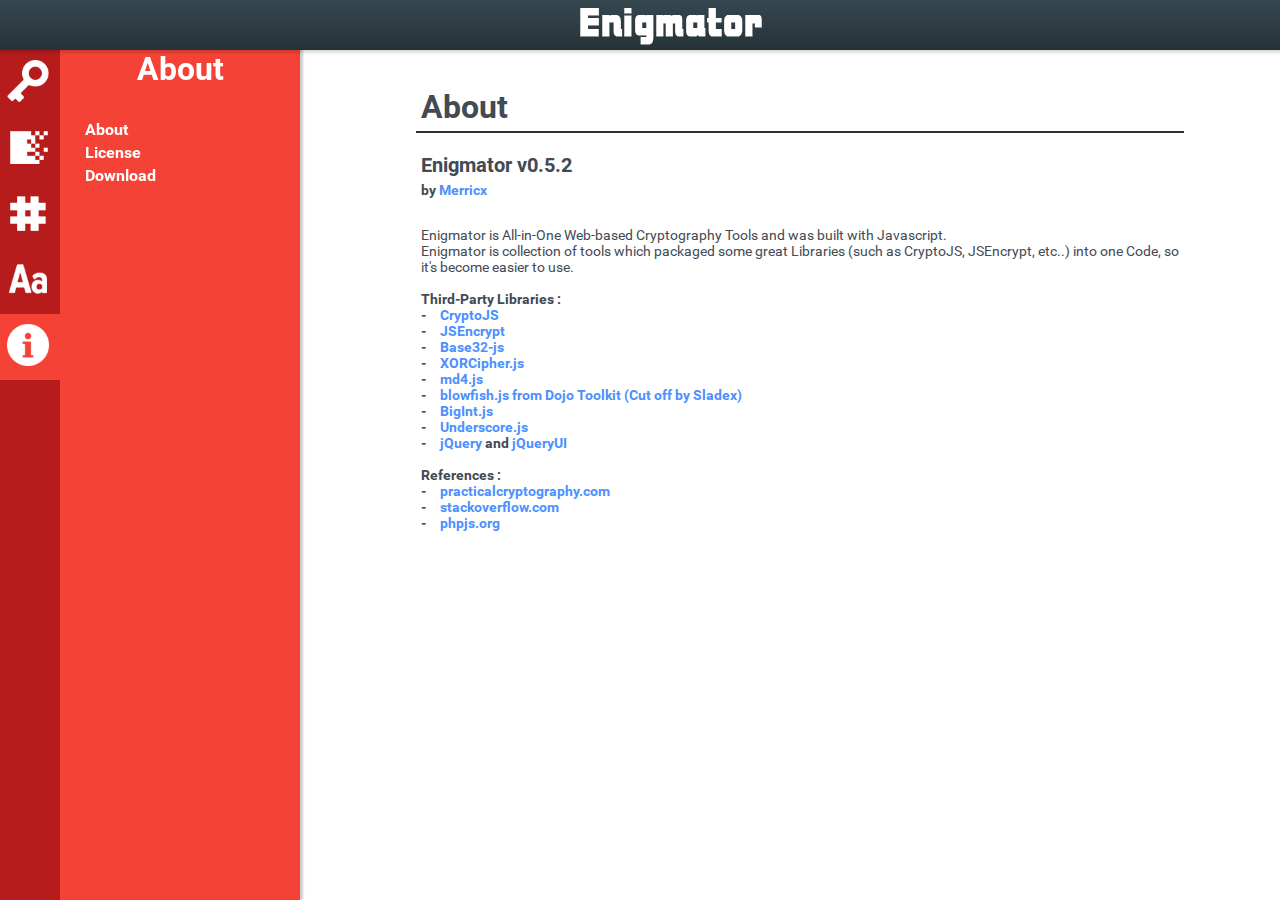
<file: enigmator/about/index.html>
<!DOCTYPE html PUBLIC "-//W3C//DTD XHTML 1.0 Transitional//EN" "http://www.w3.org/TR/xhtml1/DTD/xhtml1-transitional.dtd">
<html xmlns="http://www.w3.org/1999/xhtml">
<head>
<meta http-equiv="Content-Type" content="text/html; charset=utf-8" />
<meta name="viewport" content="width=device-width, initial-scale=1.0" />
<link rel="stylesheet" type="text/css" href="../css/font.css">
<link rel="stylesheet" type="text/css" href="../css/style.css">
<link rel="icon" href="../img/icon.png">
<title>About - Enigmator</title>
</head>

<script type="text/javascript" src="../js/jquery.min.js"></script>
<script type="text/javascript" src="../js/main.js"></script>
<script type="text/javascript" src="../js/enigmator.js"></script>
<script type="text/javascript">

	$(document).ready(function(){

		$("#version").text("Enigmator v"+Enigmator.version);
	})
	
</script>

<body>
	<div class="header">
		<center><a href="../index.html"><img src="../img/title.png"></a></center>
	</div>

	<div class="menubar noselect">
	<div class="menu">
		<ul>
			<li id="btn-cipher"><img src="../img/key.png"></li>
			<li id="btn-encoding"><img src="../img/encoder.png"></li>
			<li id="btn-hash"><img src="../img/hash.png"></li>
			<li id="btn-cryptanalysis"><img src="../img/text.png"></li>
			<li id="btn-about" class="selected"><img src="../img/information.png"></li>
		</ul>
	</div>

	<div class="sub-menu">
		<h2 id="sub-menu-title">About</h2>
		<ul id="menu-encoding" class="hide">
			<a href="../encoding/base64.html"><li>Base64</li></a>
			<a href="../encoding/base32.html"><li>Base32</li></a>
			<a href="../encoding/base16.html"><li>Base16</li></a>
			<div class="space"></div>
			<a href="../encoding/uuencoding.html"><li>UUencoding</li></a>
			<a href="../encoding/ascii85.html"><li>Ascii85</li></a>
		</ul>

		<ul id="menu-cipher" class="hide">
			<a href="../cipher/rsa.html"><li>RSA</li></a>
			
			

			<div class="space"></div>
			<a href="../cipher/aes.html"><li>AES</li></a>
			<a href="../cipher/des.html"><li>DES</li></a>
			<a href="../cipher/tripledes.html"><li>TripleDES</li></a>
			<a href="../cipher/blowfish.html"><li>Blowfish</li></a>
			<a href="../cipher/xor.html"><li>XOR</li></a>

			<div class="hide">
			<a href="../cipher/rc4.html"><li>RC4</li></a>
			<a href="../cipher/rabbit.html"><li>Rabbit</li></a>
			</div>
			<a class="more" href="javascript:void();"><li>More <span>&#x25BC;</span></li></a>

			<div class="space"></div>
			<a href="../cipher/caesar_shift.html"><li>Caesar Shift</li></a>
			<a href="../cipher/vigenere.html"><li>Vigenere</li></a>
			<a href="../cipher/rot13.html"><li>ROT-13</li></a>

			<div class="hide">
			<a href="../cipher/affine.html"><li>Affine</li></a>
			<a href="../cipher/atbash.html"><li>Atbash</li></a>
			<a href="../cipher/autokey.html"><li>Autokey</li></a>
			<a href="../cipher/beaufort.html"><li>Beaufort</li></a>
			<a href="../cipher/bacon.html"><li>Bacon</li></a>
			<a href="../cipher/bifid.html"><li>Bifid</li></a>
			<a href="../cipher/trifid.html"><li>Trifid</li></a>
			<a href="../cipher/grille.html"><li>Grille</li></a>
			<a href="../cipher/playfair.html"><li>Playfair</li></a>
			<a href="../cipher/railfence.html"><li>Railfence</li></a>
			<a href="../cipher/adfgvx.html"><li>ADFGVX</li></a>
			<a href="../cipher/morse_code.html"><li>Morse Code</li></a>
			<a href="../cipher/pigpen.html"><li>Pigpen</li></a>
			<a href="../cipher/dancing_men.html"><li>Dancing Men</li></a>
			<a href="../cipher/gold_bug.html"><li>Gold Bug</li></a>
			</div>
			<a class="more" href="javascript:void();"><li>More <span>&#x25BC;</span></li></a>

			<div class="space"></div>
		</ul>

		<ul id="menu-hash" class="hide">
			<a href="../hash/md4.html"><li>MD4</li></a>
			<a href="../hash/md5.html"><li>MD5</li></a>
			<div class="space"></div>
			<a href="../hash/sha-1.html"><li>SHA-1</li></a>
			<a href="../hash/sha-256.html"><li>SHA-256</li></a>
			<a href="../hash/sha-512.html"><li>SHA-512</li></a>
			<a href="../hash/sha-3.html"><li>SHA-3</li></a>
			<div class="space"></div>
			<a href="../hash/ripemd-160.html"><li>RIPEMD-160</li></a>
			<div class="space"></div>
		</ul>

		<ul id="menu-cryptanalysis" class="hide">
			<a href="../cryptanalysis/crypto_identifier.html"><li>Crypto Identifier</li></a>
			<a href="../cryptanalysis/massive_decrypter.html"><li>Massive Decrypter</li></a>
			<div class="space"></div>
			<a href="../cryptanalysis/frequency_analysis.html"><li>Frequency Analysis</li></a>
			<a href="../cryptanalysis/cryptogram_solver.html"><li>Cryptogram Solver</li></a>
			<div class="space"></div>
			<a href="../cryptanalysis/string_converter.html"><li>String Converter</li></a>
			<a href="../cryptanalysis/string_manipulation.html"><li>String Manipulation</li></a>
			<div class="space"></div>
		</ul>

		<ul id="menu-about">
			<a href="../about/index.html" class="selected"><li>About</li></a>
			<a href="../about/license.html"><li>License</li></a>
			<a href="../about/download.html"><li>Download</li></a>
		</ul>

	</div>
	</div>

	<div class="content">
	<center><div class="main">
		<div class="title">
			<h2>About</h2>
		</div>

		<div class="clear"></div>
		<div>
			<h4 id="version"></h4>
			<p><b>by <a href="http://github.com/merricx">Merricx</a></b></p>
			<br>
			<p>Enigmator is All-in-One Web-based Cryptography Tools and was built with Javascript. <br>Enigmator is collection of tools which packaged some great Libraries (such as CryptoJS, JSEncrypt, etc..) into one Code, so it's become easier to use.
			<br><br>
			<b>Third-Party Libraries :<br>
			-&emsp;<a href="https://code.google.com/p/crypto-js/">CryptoJS</a><br>
			-&emsp;<a href="https://github.com/travist/jsencrypt">JSEncrypt</a><br>
			-&emsp;<a href="https://github.com/agnoster/base32-js">Base32-js</a><br>
			-&emsp;<a href="https://gist.github.com/sukima/5613286">XORCipher.js</a><br>
			-&emsp;<a href="http://pajhome.org.uk/crypt/">md4.js</a><br>
			-&emsp;<a href="https://dojotoolkit.org/">blowfish.js from Dojo Toolkit (Cut off by Sladex)</a><br>
			-&emsp;<a href="http://www.leemon.com/crypto/BigInt.js">BigInt.js</a><br>
			-&emsp;<a href="http://underscorejs.org/">Underscore.js</a><br>
			-&emsp;<a href="https://jquery.com/">jQuery</a> and <a href="https://jqueryui.com/">jQueryUI</a><br>
			</b>
			<br>
			<b>References :<br>
			-&emsp;<a href="http://practicalcryptography.com/">practicalcryptography.com</a><br>
			-&emsp;<a href="http://stackoverflow.com/">stackoverflow.com</a><br>
			-&emsp;<a href="http://phpjs.org/">phpjs.org</a><br>
			</b>
			</p>
			<div class="space"></div>
		</div>
	</div></center>
	</div>
</body>
</html>
</file>
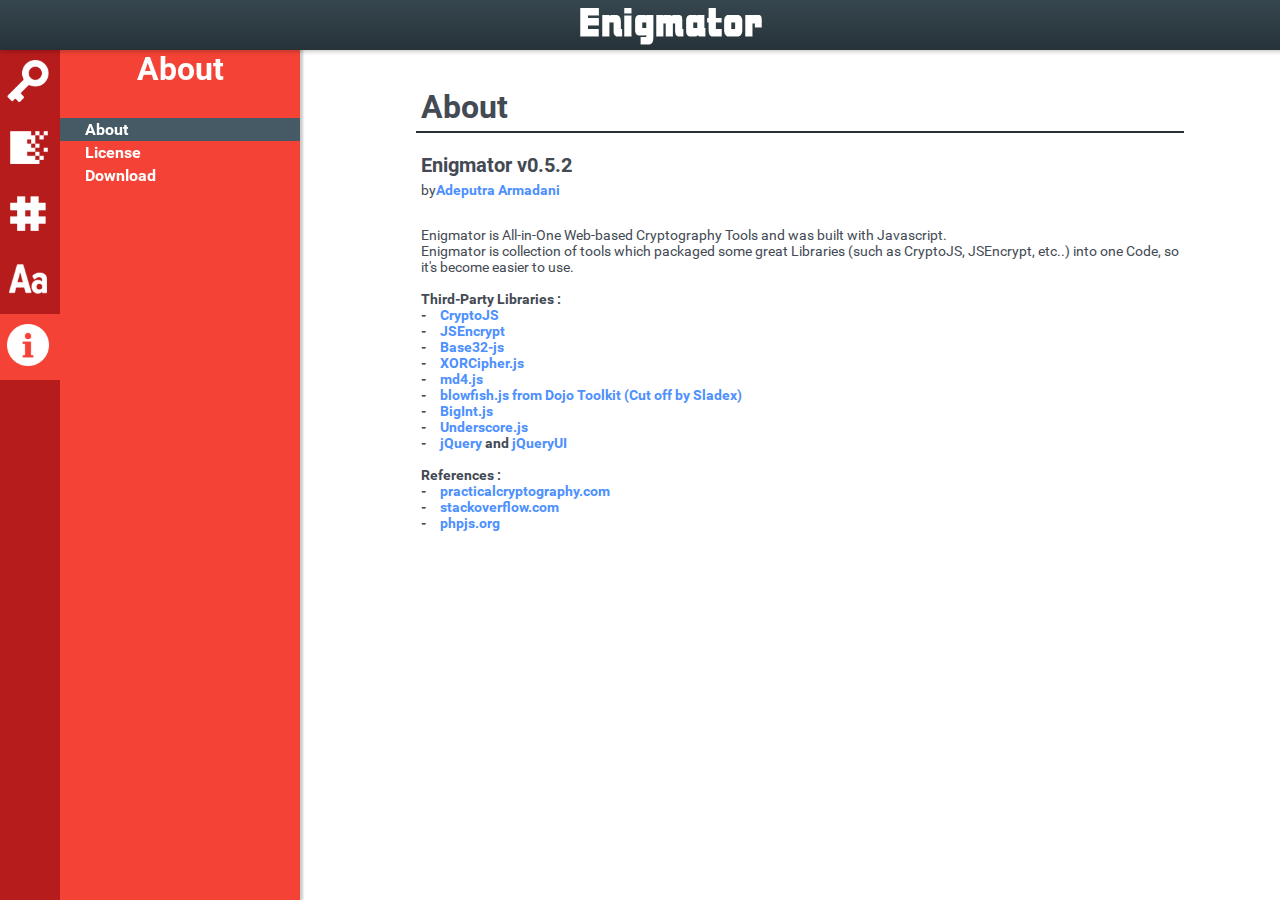
<file: enigmator/about/about.html>
<!DOCTYPE html PUBLIC "-//W3C//DTD XHTML 1.0 Transitional//EN" "http://www.w3.org/TR/xhtml1/DTD/xhtml1-transitional.dtd">
<html xmlns="http://www.w3.org/1999/xhtml">
<head>
<meta http-equiv="Content-Type" content="text/html; charset=utf-8" />
<meta name="viewport" content="width=device-width, initial-scale=1.0" />
<link rel="stylesheet" type="text/css" href="../css/font.css">
<link rel="stylesheet" type="text/css" href="../css/style.css">
<link rel="icon" href="../img/icon.png">
<title>About - Enigmator</title>
</head>

<script type="text/javascript" src="../js/jquery.min.js"></script>
<script type="text/javascript" src="../js/main.js"></script>
<script type="text/javascript" src="../js/enigmator.js"></script>
<script type="text/javascript">

	$(document).ready(function(){

		$("#version").text("Enigmator v"+Enigmator.version);
	})
	
</script>

<body>
	<div class="header">
		<center><a href="../index.html"><img src="../img/title.png"></a></center>
	</div>

	<div class="menubar noselect">
	<div class="menu">
		<ul>
			<li id="btn-cipher"><img src="../img/key.png"></li>
			<li id="btn-encoding"><img src="../img/encoder.png"></li>
			<li id="btn-hash"><img src="../img/hash.png"></li>
			<li id="btn-cryptanalysis"><img src="../img/text.png"></li>
			<li id="btn-about" class="selected"><img src="../img/information.png"></li>
		</ul>
	</div>

	<div class="sub-menu">
		<h2 id="sub-menu-title">About</h2>
		<ul id="menu-encoding" class="hide">
			
		</ul>

		<ul id="menu-cipher" class="hide">
			
		</ul>

		<ul id="menu-hash" class="hide">
			
		</ul>

		<ul id="menu-cryptanalysis" class="hide">
			
		</ul>

		<ul id="menu-about">
		</ul>

	</div>
	</div>

	<div class="content">
	<center><div class="main">
		<div class="title">
			<h2>About</h2>
		</div>

		<div class="clear"></div>
		<div>
			<h4>Enigmator v0.5.2</h4>
			<p>by<b><a href="https://github.com/armadani">Adeputra Armadani</a></b></p>
			<br>
			<p>Enigmator is All-in-One Web-based Cryptography Tools and was built with Javascript. <br>Enigmator is collection of tools which packaged some great Libraries (such as CryptoJS, JSEncrypt, etc..) into one Code, so it's become easier to use.
			<br><br>
			<b>Third-Party Libraries :<br>
			-&emsp;<a href="https://code.google.com/p/crypto-js/">CryptoJS</a><br>
			-&emsp;<a href="https://github.com/travist/jsencrypt">JSEncrypt</a><br>
			-&emsp;<a href="https://github.com/agnoster/base32-js">Base32-js</a><br>
			-&emsp;<a href="https://gist.github.com/sukima/5613286">XORCipher.js</a><br>
			-&emsp;<a href="http://pajhome.org.uk/crypt/">md4.js</a><br>
			-&emsp;<a href="https://dojotoolkit.org/">blowfish.js from Dojo Toolkit (Cut off by Sladex)</a><br>
			-&emsp;<a href="http://www.leemon.com/crypto/BigInt.js">BigInt.js</a><br>
			-&emsp;<a href="http://underscorejs.org/">Underscore.js</a><br>
			-&emsp;<a href="https://jquery.com/">jQuery</a> and <a href="https://jqueryui.com/">jQueryUI</a><br>
			</b>
			<br>
			<b>References :<br>
			-&emsp;<a href="http://practicalcryptography.com/">practicalcryptography.com</a><br>
			-&emsp;<a href="http://stackoverflow.com/">stackoverflow.com</a><br>
			-&emsp;<a href="http://phpjs.org/">phpjs.org</a><br>
			</b>
			</p>
			<div class="space"></div>
		</div>
	</div></center>
	</div>
</body>
</html>
</file>
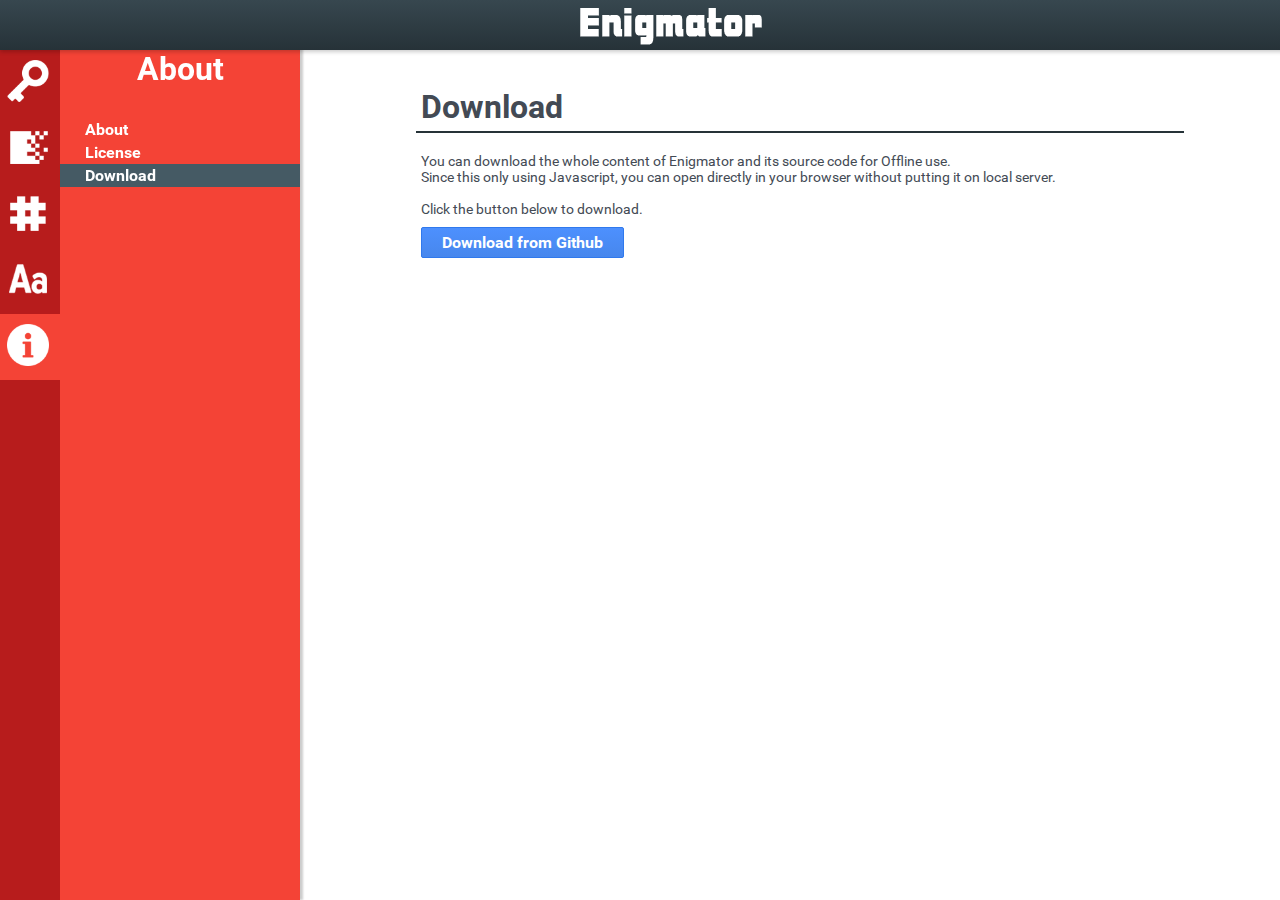
<file: enigmator/about/download.html>
<!DOCTYPE html PUBLIC "-//W3C//DTD XHTML 1.0 Transitional//EN" "http://www.w3.org/TR/xhtml1/DTD/xhtml1-transitional.dtd">
<html xmlns="http://www.w3.org/1999/xhtml">
<head>
<meta http-equiv="Content-Type" content="text/html; charset=utf-8" />
<meta name="viewport" content="width=device-width, initial-scale=1.0" />
<link rel="stylesheet" type="text/css" href="../css/font.css">
<link rel="stylesheet" type="text/css" href="../css/style.css">
<link rel="icon" href="../img/icon.png">
<title>Download - Enigmator</title>
</head>

<script type="text/javascript" src="../js/jquery.min.js"></script>
<script type="text/javascript" src="../js/main.js"></script>

<body>
	<div class="header">
		<center><a href="../index.html"><img src="../img/title.png"></a></center>
	</div>

	<div class="menubar noselect">
	<div class="menu">
		<ul>
			<li id="btn-cipher"><img src="../img/key.png"></li>
			<li id="btn-encoding"><img src="../img/encoder.png"></li>
			<li id="btn-hash"><img src="../img/hash.png"></li>
			<li id="btn-cryptanalysis"><img src="../img/text.png"></li>
			<li id="btn-about" class="selected"><img src="../img/information.png"></li>
		</ul>
	</div>

	<div class="sub-menu">
		<h2 id="sub-menu-title">About</h2>
		<ul id="menu-encoding" class="hide">
			
		</ul>

		<ul id="menu-cipher" class="hide">
			
		</ul>

		<ul id="menu-hash" class="hide">
			
		</ul>

		<ul id="menu-cryptanalysis" class="hide">
			
		</ul>

		<ul id="menu-about">
		</ul>

	</div>
	</div>

	<div class="content">
	<center><div class="main">
		<div class="title">
			<h2>Download</h2>
		</div>

		<div class="clear"></div>
		<div>
			<p>You can download the whole content of Enigmator and its source code for Offline use.<br>Since this only using Javascript, you can open directly in your browser without putting it on local server.<br><br>
			Click the button below to download.</p>
			<a href="https://github.com/merricx/enigmator/"><button class="blue large">Download from Github</button></a>
		</div>
	</div></center>
	</div>
</body>
</html>
</file>
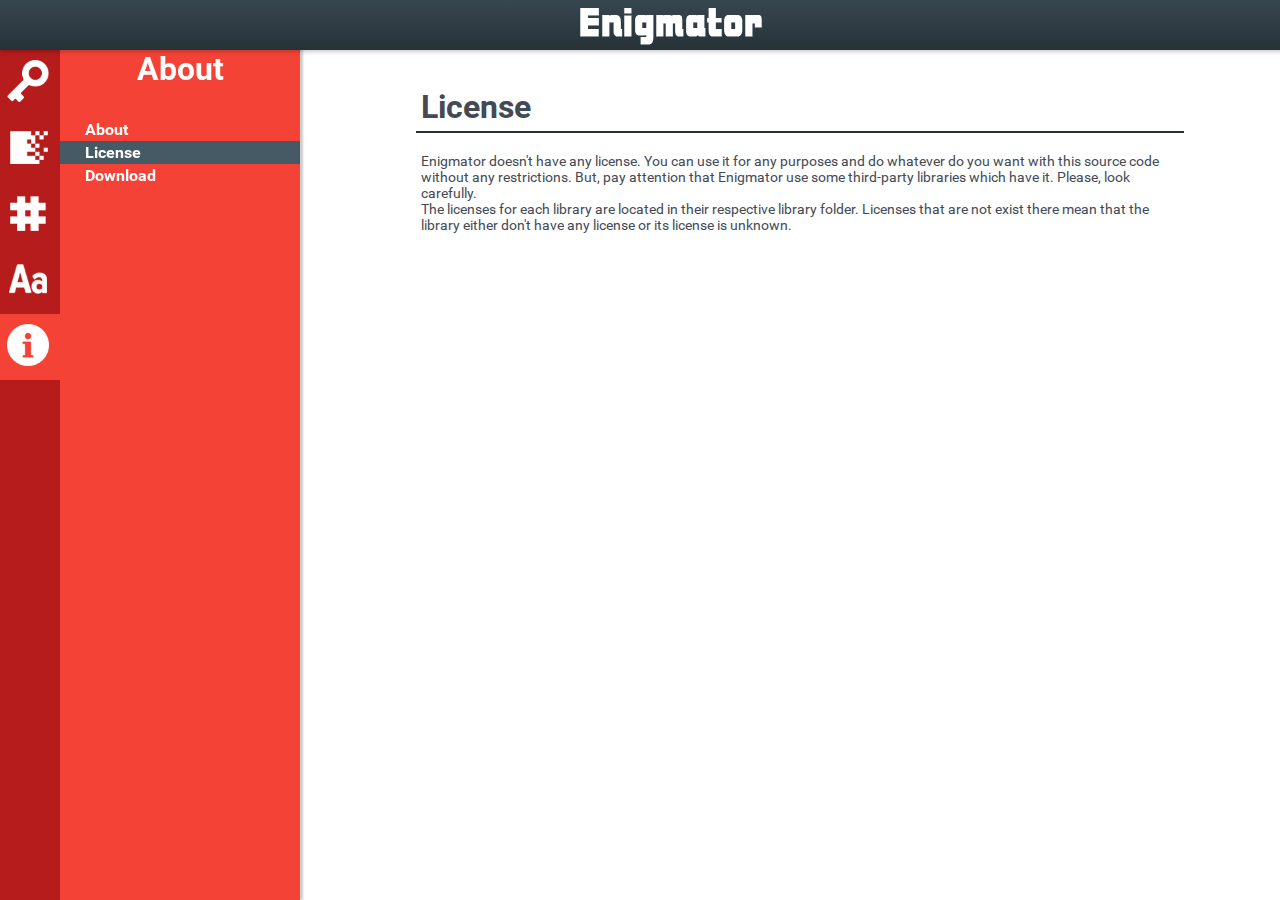
<file: enigmator/about/license.html>
<!DOCTYPE html PUBLIC "-//W3C//DTD XHTML 1.0 Transitional//EN" "http://www.w3.org/TR/xhtml1/DTD/xhtml1-transitional.dtd">
<html xmlns="http://www.w3.org/1999/xhtml">
<head>
<meta http-equiv="Content-Type" content="text/html; charset=utf-8" />
<meta name="viewport" content="width=device-width, initial-scale=1.0" />
<link rel="stylesheet" type="text/css" href="../css/font.css">
<link rel="stylesheet" type="text/css" href="../css/style.css">
<link rel="icon" href="../img/icon.png">
<title>License - Enigmator</title>
</head>

<script type="text/javascript" src="../js/jquery.min.js"></script>
<script type="text/javascript" src="../js/main.js"></script>

<body>
	<div class="header">
		<center><a href="../index.html"><img src="../img/title.png"></a></center>
	</div>

	<div class="menubar noselect">
	<div class="menu">
		<ul>
			<li id="btn-cipher"><img src="../img/key.png"></li>
			<li id="btn-encoding"><img src="../img/encoder.png"></li>
			<li id="btn-hash"><img src="../img/hash.png"></li>
			<li id="btn-cryptanalysis"><img src="../img/text.png"></li>
			<li id="btn-about" class="selected"><img src="../img/information.png"></li>
		</ul>
	</div>

	<div class="sub-menu">
		<h2 id="sub-menu-title">About</h2>
		<ul id="menu-encoding" class="hide">
			
		</ul>

		<ul id="menu-cipher" class="hide">
			
		</ul>

		<ul id="menu-hash" class="hide">
			
		</ul>

		<ul id="menu-cryptanalysis" class="hide">
			
		</ul>

		<ul id="menu-about">
		</ul>

	</div>
	</div>

	<div class="content">
	<center><div class="main">
		<div class="title">
			<h2>License</h2>
		</div>

		<div class="clear"></div>
		<div>
			<p>Enigmator doesn't have any license. You can use it for any purposes and do whatever do you want with this source code without any restrictions.
			But, pay attention that Enigmator use some third-party libraries which have it. Please, look carefully.<br>
			The licenses for each library are located in their respective library folder. Licenses that are not exist there mean that the library either don't have any license or its license is unknown.
			<br><br>
		</div>
		<div class="space"></div>
	</div></center>
	</div>
</body>
</html>
</file>
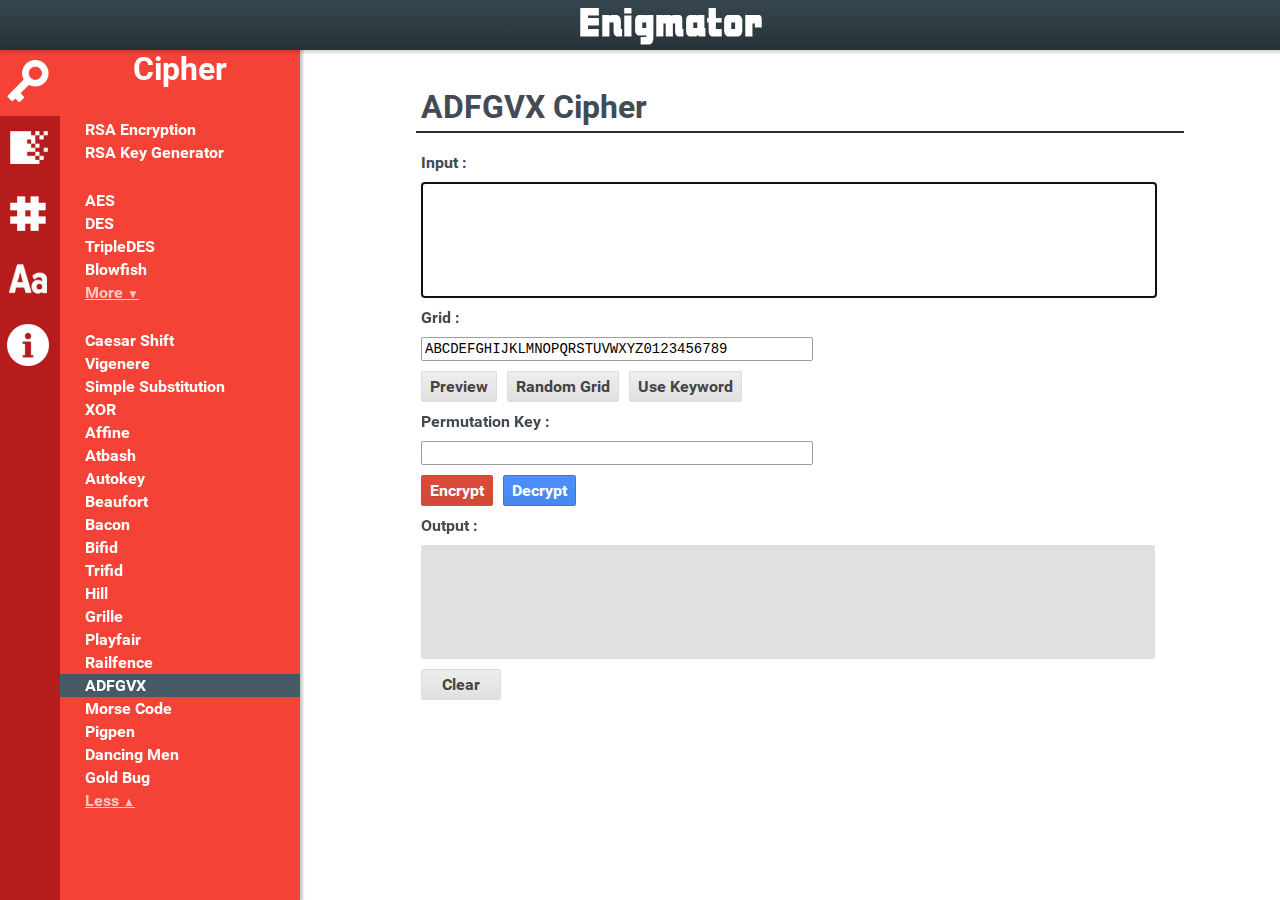
<file: enigmator/cipher/adfgvx.html>
<!DOCTYPE html PUBLIC "-//W3C//DTD XHTML 1.0 Transitional//EN" "http://www.w3.org/TR/xhtml1/DTD/xhtml1-transitional.dtd">
<html xmlns="http://www.w3.org/1999/xhtml">
<head>
<meta http-equiv="Content-Type" content="text/html; charset=utf-8" />
<meta name="viewport" content="width=device-width, initial-scale=1.0" />
<link rel="stylesheet" type="text/css" href="../css/font.css">
<link rel="stylesheet" type="text/css" href="../css/style.css">
<link rel="stylesheet" type="text/css" href="../css/jquery-ui.css">
<link rel="icon" href="../img/icon.png">
<title>ADFGVX - Enigmator</title>
</head>

<script type="text/javascript" src="../js/jquery.min.js"></script>
<script type="text/javascript" src="../js/enigmator.js"></script>
<script type="text/javascript" src="../js/main.js"></script>
<script type="text/javascript">
	method = Enigmator.adfgvx;

	execute = function(methodType){
		var input = $("#input").val();
		var grid = $("#grid").val();
		var key = $("#key").val();

		var str = methodType(input, key, grid);
		$("#output").val(str);
	}

	function loadGrid(gridChar){
		clearGrid();
		var index = 0;
		for(var i=1; i <= 6;i++){
			var tr = $("#tr-row-"+i);
			for(var j=0; j < 6;j++){
				tr.append("<td>"+gridChar.charAt(index).toUpperCase()+"</td>");
				index++;
			}
		}
	}

	function generateGrid(key){
		key = key.toUpperCase().replace(/[^A-Z0-9]/g, "");
		var alphabet =  key+"ABCDEFGHIJKLMNOPQRSTUVWXYZ0123456789";

		var grid = [];
		var character;
		var index = 0;
		for(var i=0; i < alphabet.length; i++){
			character = alphabet.charAt(i);
			if(grid.indexOf(character) == -1){
				grid[index] = character;
				index++;
			}
		}
		grid = grid.join("");
			
		loadGrid(grid);
		$("#grid").val(grid);
	}

	function clearGrid(){
		var adfgvx = "ADFGVX";
		for(var i=1; i <= 6;i++){
			var tr = $("#tr-row-"+i);
			tr.html("<td class='h'>"+adfgvx.charAt(i-1)+"</td>");
		}
	}

	$(document).ready(function(){
		loadGrid($("#grid").val());
		$("#grid").prop("disabled", false);
		$("#btn-enc").prop("disabled", false);

		$("#grid").bind("change keyup keydown", function(){
			loadGrid($(this).val());
		});

		$("#btn-preview").click(function(){
			if(!$(this).hasClass("active")){
				$(".grid").show();
				$(this).addClass("active");
			}
			else
			{
				$(".grid").hide();
				$(this).removeClass("active");
			}
		})

		$("#btn-use-keyword").click(function(){
			if(!$(this).hasClass("active")){
				$("#div-keyword").show();
				$("#grid").prop("disabled", true);
				$(this).addClass("active");
				$("#keyword").focus();
			}
			else
			{
				$("#div-keyword").hide();
				$("#grid").prop("disabled", false);
				$(this).removeClass("active");
			}
		})

		$("#keyword").bind("change keyup keydown", function(){
			generateGrid($(this).val());
		})

		$("#btn-clear").click(function(){
			loadGrid("ABCDEFGHIJKLMNOPQRSTUVWXYZ0123456789");
			$("#grid").val("ABCDEFGHIJKLMNOPQRSTUVWXYZ0123456789");
		})

		$("#btn-generate").click(function(){
			var str = method.generateKey();
			$("#grid").val(str);
			$("#keyword").val(str);
			loadGrid(str);
		})
	})
</script>

<body>
	<div class="header">
		<center><a href="../index.html"><img src="../img/title.png"></a></center>
	</div>

	<div class="menubar noselect">
	<div class="menu">
		<ul>
			<li id="btn-cipher" class="selected"><img src="../img/key.png"></li>
			<li id="btn-encoding"><img src="../img/encoder.png"></li>
			<li id="btn-hash"><img src="../img/hash.png"></li>
			<li id="btn-cryptanalysis"><img src="../img/text.png"></li>
			<li id="btn-about"><img src="../img/information.png"></li>
		</ul>
	</div>

	<div class="sub-menu">
		<h2 id="sub-menu-title">Cipher</h2>
		<ul id="menu-encoding" class="hide">
			
		</ul>

		<ul id="menu-cipher">
		</ul>

		<ul id="menu-hash" class="hide">
			
		</ul>

		<ul id="menu-cryptanalysis" class="hide">
			
		</ul>

		<ul id="menu-about" class="hide">
			
		</ul>

	</div>
	</div>

	<div class="content">
	<center><div class="main">
		<div class="title">
			<h2>ADFGVX Cipher</h2>
		</div>

		<div class="clear"></div>

		<h5>Input :</h5>
		<textarea id="input" autofocus spellcheck="false"></textarea>
		<div class="clear"></div>
		<div id="div-grid">
			<div id="div-keyword" class="hide">
				<h5>Keyword :</h5>
				<input type="text" id="keyword" maxlength="36">
				<div class="clear"></div>
			</div>

			<h5>Grid :</h5>
			<input type="text" id="grid" value="ABCDEFGHIJKLMNOPQRSTUVWXYZ0123456789" maxlength="36">
			<div class="clear"></div>
			<button id="btn-preview" class="left grey">Preview</button>
			<button id="btn-generate" class="left grey">Random Grid</button>
			<button id="btn-use-keyword" class="left grey">Use Keyword</button>
			<div class="clear"></div>
			<table class="grid hide">
				<tr>
					<td class="h"></td>
					<td class="h">A</td>
					<td class="h">D</td>
					<td class="h">F</td>
					<td class="h">G</td>
					<td class="h">V</td>
					<td class="h">X</td>
				</tr>
				<tr id="tr-row-1"><td class="h">A</td></tr>
				<tr id="tr-row-2"><td class="h">D</td></tr>
				<tr id="tr-row-3"><td class="h">F</td></tr>
				<tr id="tr-row-4"><td class="h">G</td></tr>
				<tr id="tr-row-5"><td class="h">V</td></tr>
				<tr id="tr-row-6"><td class="h">X</td></tr>
			</table>
		</div>
		<div id="div-key">
			<h5>Permutation Key :</h5>
			<input type="text" id="key">
			<div class="clear"></div>
			<!--<h6 id="permutation" class="hide">Permutation will be : <b></b></h6>-->
			<div class="clear"></div>
		</div>

		<button id="btn-enc" class="red left">Encrypt</button>
		<button id="btn-dec" class="blue left">Decrypt</button>
		<div class="clear"></div>

		<h5>Output :</h5>
		<textarea id="output" readonly></textarea>
		<button id="btn-clear" class="grey left large">Clear</button>
		<div class="clear"></div>
		<div id="div-brute-force">
			
		</div>
	</div></center>
	</div>
</body>
</html>
</file>
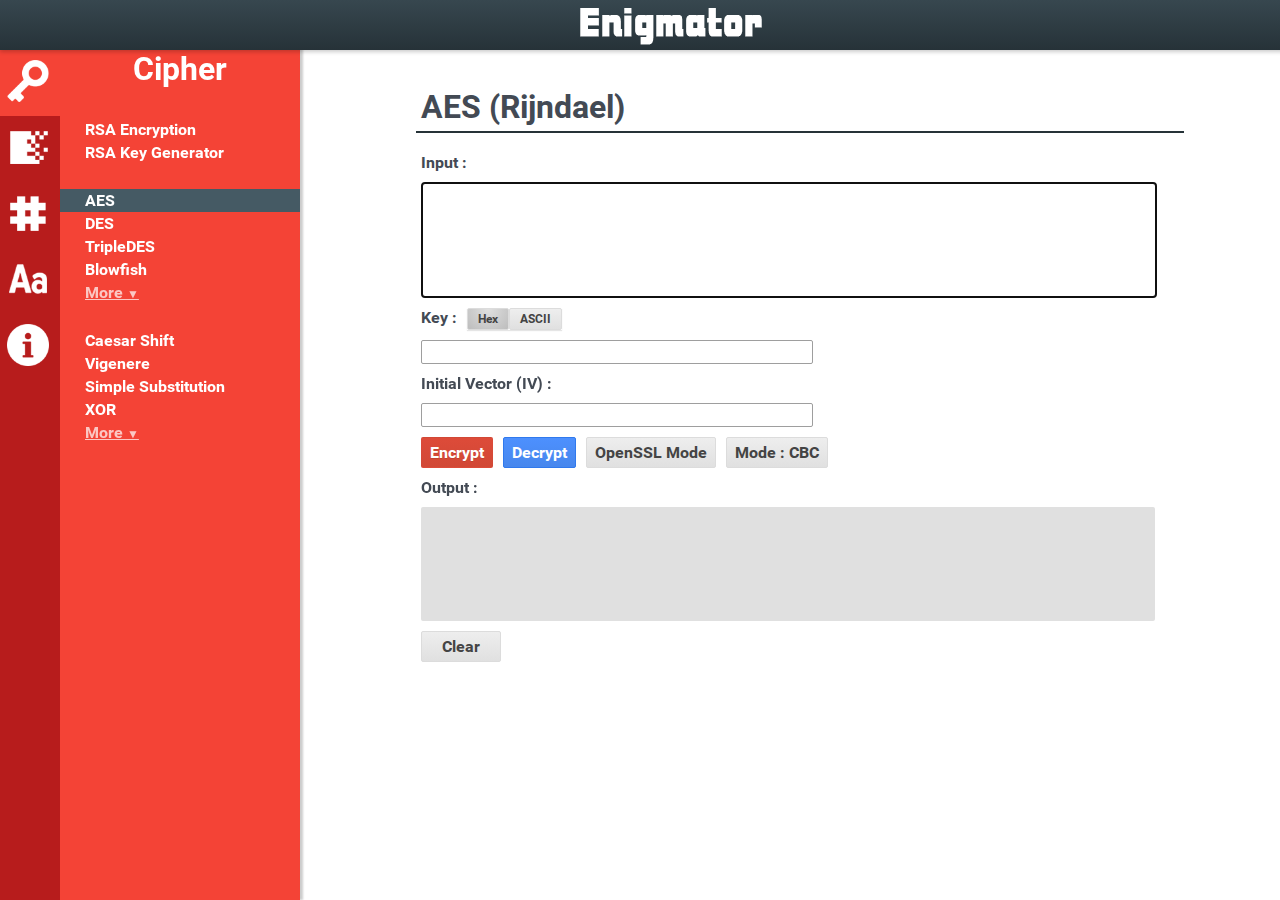
<file: enigmator/cipher/aes.html>
<!DOCTYPE html PUBLIC "-//W3C//DTD XHTML 1.0 Transitional//EN" "http://www.w3.org/TR/xhtml1/DTD/xhtml1-transitional.dtd">
<html xmlns="http://www.w3.org/1999/xhtml">
<head>
<meta http-equiv="Content-Type" content="text/html; charset=utf-8" />
<meta name="viewport" content="width=device-width, initial-scale=1.0" />
<link rel="stylesheet" type="text/css" href="../css/font.css">
<link rel="stylesheet" type="text/css" href="../css/style.css">
<link rel="stylesheet" type="text/css" href="../css/jquery-ui.css">
<link rel="icon" href="../img/icon.png">
<title>AES - Enigmator</title>
</head>

<script type="text/javascript" src="../js/jquery.min.js"></script>
<script type="text/javascript" src="../js/lib/cryptojs/rollups/aes.js"></script>
<script type="text/javascript" src="../js/lib/cryptojs/components/mode-cfb-min.js"></script>
<script type="text/javascript" src="../js/lib/cryptojs/components/mode-ecb-min.js"></script>
<script type="text/javascript" src="../js/lib/cryptojs/components/mode-ctr-min.js"></script>
<script type="text/javascript" src="../js/lib/cryptojs/components/mode-ofb-min.js"></script>
<script type="text/javascript" src="../js/enigmator.js"></script>
<script type="text/javascript" src="../js/main.js"></script>
<script type="text/javascript">
	method = Enigmator.aes;

	execute = function(methodType){
		var input = $("#input").val();
		var key = $("#key").val();
		var iv = $("#iv").val();
		var mode = $("#mode span").text();

		if($("#btn-key-raw").hasClass("active") && !$("#btn-openssl").hasClass("active"))
			key = Enigmator.base16.enc(key);
		else if($("#btn-key-hex").hasClass("active") && $("#btn-openssl").hasClass("active"))
			key = Enigmator.base16.dec(key);

		if($("#div-iv").css("display") == "none")
			var str = methodType(input, key, mode);
		else
			var str = methodType(input, key, mode, iv);
		$("#output").val(str);
	}

	$(document).ready(function(){
		$("#btn-openssl").click(function(){
			if(!$(this).hasClass("active"))
			{
				$("#div-iv").hide();
				$(this).addClass("active");
			}
			else
			{
				$("#div-iv").show();
				$(this).removeClass("active");
			}
		})

		$("#iv").prop("disabled",false);

		$("#mode .option li").click(function(){
			if($("#mode span").text() == "ECB"){
				$("#iv").prop("disabled",true);
			}
			else {
				$("#iv").prop("disabled",false);
			}
		})
	})
</script>

<body>
	<div class="header">
		<center><a href="../index.html"><img src="../img/title.png"></a></center>
	</div>

	<div class="menubar noselect">
	<div class="menu">
		<ul>
			<li id="btn-cipher" class="selected"><img src="../img/key.png"></li>
			<li id="btn-encoding"><img src="../img/encoder.png"></li>
			<li id="btn-hash"><img src="../img/hash.png"></li>
			<li id="btn-cryptanalysis"><img src="../img/text.png"></li>
			<li id="btn-about"><img src="../img/information.png"></li>
		</ul>
	</div>

	<div class="sub-menu">
		<h2 id="sub-menu-title">Cipher</h2>
		<ul id="menu-encoding" class="hide">
			
		</ul>

		<ul id="menu-cipher">
		</ul>

		<ul id="menu-hash" class="hide">
			
		</ul>

		<ul id="menu-cryptanalysis" class="hide">
			
		</ul>

		<ul id="menu-about" class="hide">
			
		</ul>

	</div>
	</div>

	<div class="content">
	<center><div class="main">
		<div class="title">
			<h2>AES (Rijndael)</h2>
		</div>

		<div class="clear"></div>

		<h5>Input :</h5>
		<textarea id="input" autofocus spellcheck="false"></textarea>
		<h5 class="left">Key :</h5>
		<div class="toggle-button">
			<button id="btn-key-hex" class="grey active small">Hex</button>
			<button id="btn-key-raw" class="grey small">ASCII</button>
		</div>
		<div class="clear"></div>
		<input type="text" id="key">
		<div class="clear"></div>
		<div id="div-iv">
			<h5>Initial Vector (IV) :</h5>
			<input type="text" id="iv" maxlength="32">
			<div class="clear"></div>
		</div>

		<button id="btn-enc" class="red left">Encrypt</button>
		<button id="btn-dec" class="blue left">Decrypt</button>
		<button id="btn-openssl" class="grey left">OpenSSL Mode</button>
		<div id="mode" class="select left">
			<button class="grey">Mode : <span>CBC</span></button>
			<ul class="option">
				<li>CBC</li>
				<li>ECB</li>
				<li>CFB</li>
				<li>CTR</li>
				<li>OFB</li>
			</ul>
		</div>
		<div class="clear"></div>

		<h5>Output :</h5>
		<textarea id="output" readonly></textarea>
		<button id="btn-clear" class="grey left large">Clear</button>
	</div></center>
	</div>
</body>
</html>
</file>
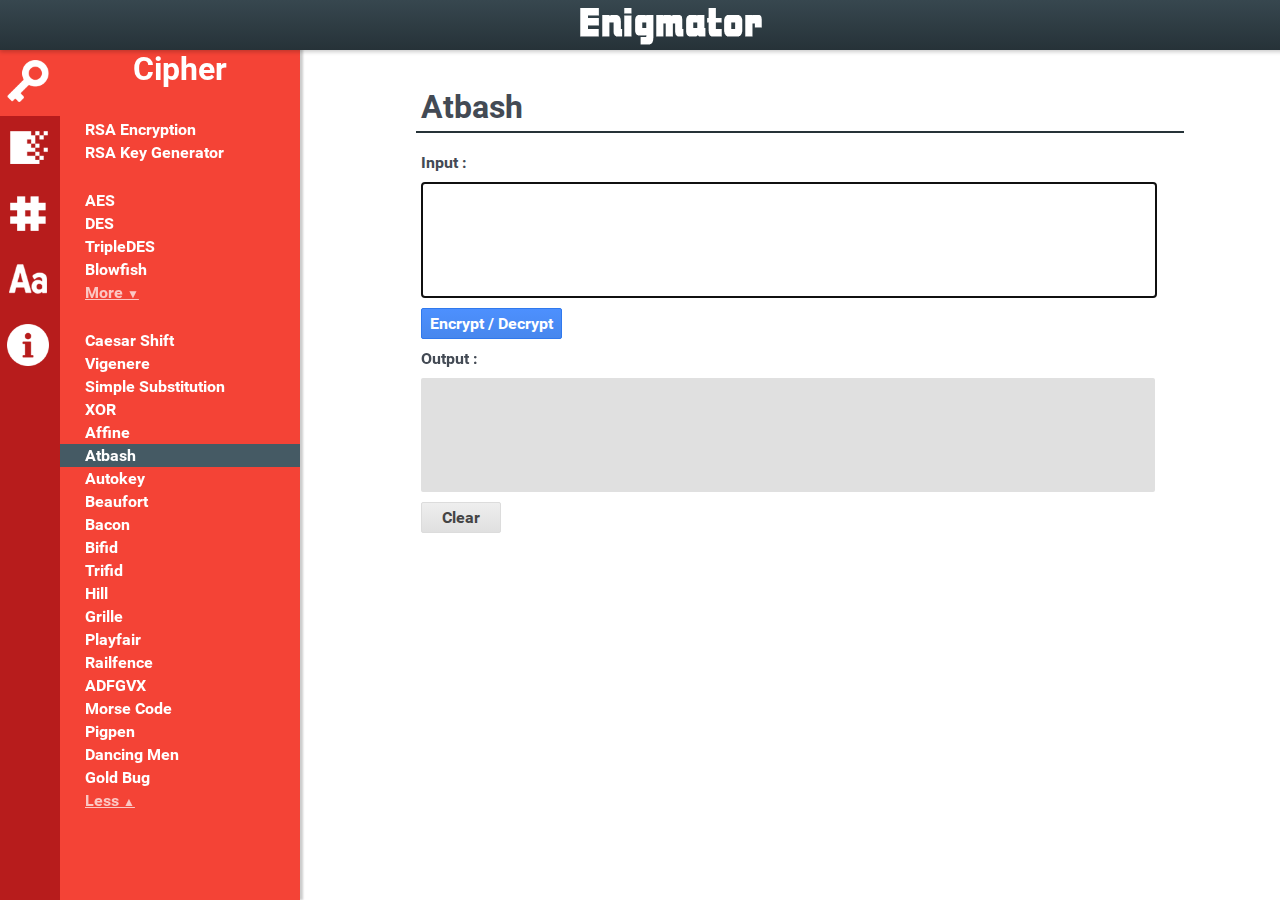
<file: enigmator/cipher/atbash.html>
<!DOCTYPE html PUBLIC "-//W3C//DTD XHTML 1.0 Transitional//EN" "http://www.w3.org/TR/xhtml1/DTD/xhtml1-transitional.dtd">
<html xmlns="http://www.w3.org/1999/xhtml">
<head>
<meta http-equiv="Content-Type" content="text/html; charset=utf-8" />
<meta name="viewport" content="width=device-width, initial-scale=1.0" />
<link rel="stylesheet" type="text/css" href="../css/font.css">
<link rel="stylesheet" type="text/css" href="../css/style.css">
<link rel="stylesheet" type="text/css" href="../css/jquery-ui.css">
<link rel="icon" href="../img/icon.png">
<title>Atbash - Enigmator</title>
</head>

<script type="text/javascript" src="../js/jquery.min.js"></script>
<script type="text/javascript" src="../js/enigmator.js"></script>
<script type="text/javascript" src="../js/main.js"></script>
<script type="text/javascript">
	method = Enigmator.atbash;

	execute = function(methodType){
		var input = $("#input").val();
		var str = method(input);
		$("#output").val(str);
	}

	$(document).ready(function(){
		$("#input").bind("change keydown keyup", function(){
			execute(method);
		})
	})
</script>

<body>
	<div class="header">
		<center><a href="../index.html"><img src="../img/title.png"></a></center>
	</div>

	<div class="menubar noselect">
	<div class="menu">
		<ul>
			<li id="btn-cipher" class="selected"><img src="../img/key.png"></li>
			<li id="btn-encoding"><img src="../img/encoder.png"></li>
			<li id="btn-hash"><img src="../img/hash.png"></li>
			<li id="btn-cryptanalysis"><img src="../img/text.png"></li>
			<li id="btn-about"><img src="../img/information.png"></li>
		</ul>
	</div>

	<div class="sub-menu">
		<h2 id="sub-menu-title">Cipher</h2>
		<ul id="menu-encoding" class="hide">
		</ul>

		<ul id="menu-cipher">
		</ul>

		<ul id="menu-hash" class="hide">
			
		</ul>

		<ul id="menu-cryptanalysis" class="hide">
		</ul>

		<ul id="menu-about" class="hide">
			
		</ul>

	</div>
	</div>

	<div class="content">
	<center><div class="main">
		<div class="title">
			<h2>Atbash</h2>
		</div>

		<h5>Input :</h5>
		<textarea id="input" autofocus spellcheck="false"></textarea>
		<button id="btn-enc" class="blue left">Encrypt / Decrypt</button>
		<div class="clear"></div>
		<h5>Output :</h5>
		<textarea id="output" readonly></textarea>
		<button id="btn-clear" class="grey left large">Clear</button>
	</div></center>
	</div>
</body>
</html>
</file>
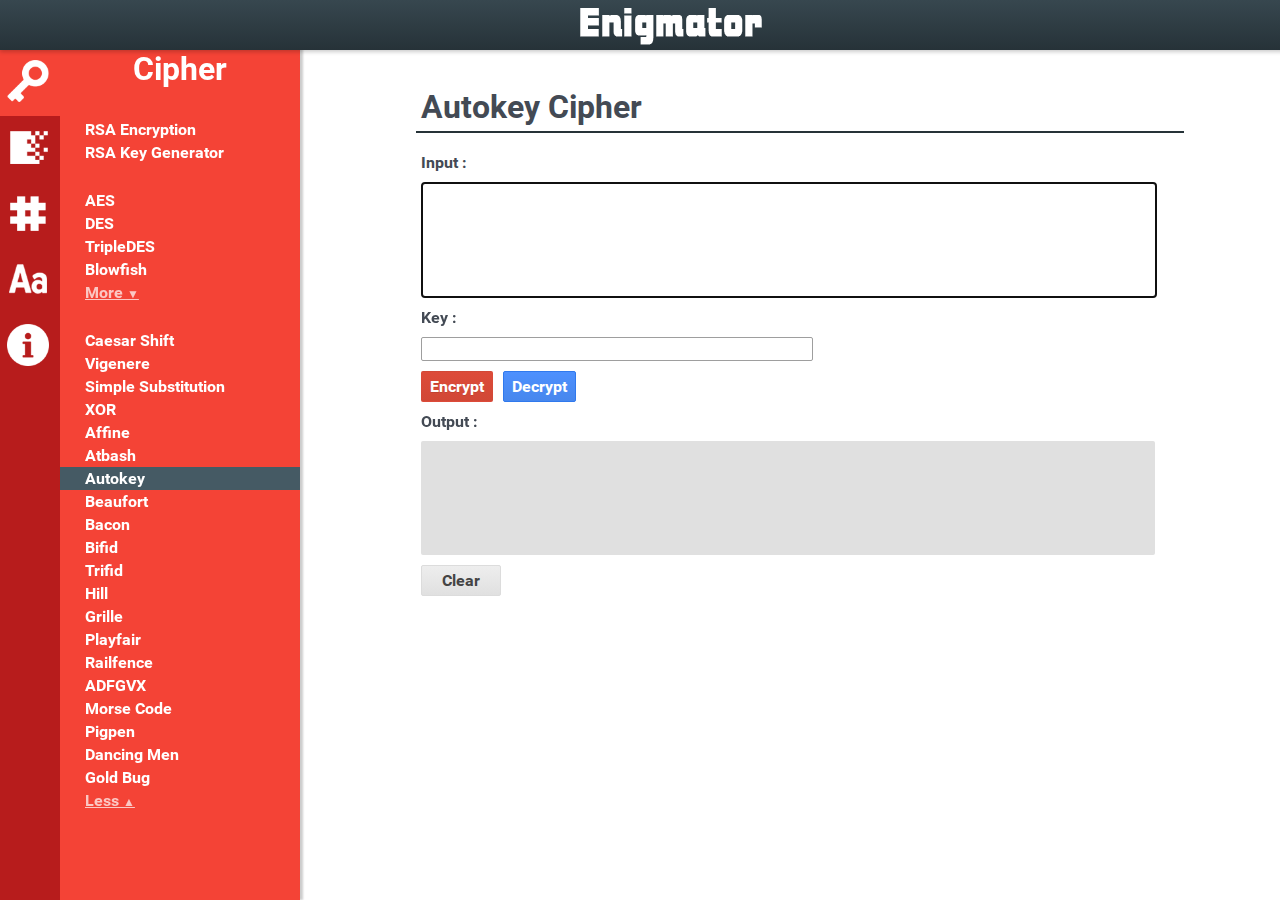
<file: enigmator/cipher/autokey.html>
<!DOCTYPE html PUBLIC "-//W3C//DTD XHTML 1.0 Transitional//EN" "http://www.w3.org/TR/xhtml1/DTD/xhtml1-transitional.dtd">
<html xmlns="http://www.w3.org/1999/xhtml">
<head>
<meta http-equiv="Content-Type" content="text/html; charset=utf-8" />
<meta name="viewport" content="width=device-width, initial-scale=1.0" />
<link rel="stylesheet" type="text/css" href="../css/font.css">
<link rel="stylesheet" type="text/css" href="../css/style.css">
<link rel="stylesheet" type="text/css" href="../css/jquery-ui.css">
<link rel="icon" href="../img/icon.png">
<title>Autokey - Enigmator</title>
</head>

<script type="text/javascript" src="../js/jquery.min.js"></script>
<script type="text/javascript" src="../js/enigmator.js"></script>
<script type="text/javascript" src="../js/main.js"></script>
<script type="text/javascript">
	method = Enigmator.autokey;

	execute = function(methodType){
		var input = $("#input").val();
		var key = $("#key").val();
		var str = methodType(input, key);
		$("#output").val(str);
	}

	$(document).ready(function(){
		
	})
</script>

<body>
	<div class="header">
		<center><a href="../index.html"><img src="../img/title.png"></a></center>
	</div>

	<div class="menubar noselect">
	<div class="menu">
		<ul>
			<li id="btn-cipher" class="selected"><img src="../img/key.png"></li>
			<li id="btn-encoding"><img src="../img/encoder.png"></li>
			<li id="btn-hash"><img src="../img/hash.png"></li>
			<li id="btn-cryptanalysis"><img src="../img/text.png"></li>
			<li id="btn-about"><img src="../img/information.png"></li>
		</ul>
	</div>

	<div class="sub-menu">
		<h2 id="sub-menu-title">Cipher</h2>
		<ul id="menu-encoding" class="hide">
		</ul>

		<ul id="menu-cipher">
		</ul>

		<ul id="menu-hash" class="hide">
			
		</ul>

		<ul id="menu-cryptanalysis" class="hide">
		</ul>

		<ul id="menu-about" class="hide">
			
		</ul>

	</div>
	</div>

	<div class="content">
	<center><div class="main">
		<div class="title">
			<h2>Autokey Cipher</h2>
		</div>

		<h5>Input :</h5>
		<textarea id="input" autofocus spellcheck="false"></textarea>
		<h5>Key :</h5>
		<input type="text" id="key">
		<div class="clear"></div>
		<button id="btn-enc" class="red left">Encrypt</button>
		<button id="btn-dec" class="blue left">Decrypt</button>
		<div class="clear"></div>
		<h5>Output :</h5>
		<textarea id="output" readonly></textarea>
		<button id="btn-clear" class="grey left large">Clear</button>
	</div></center>
	</div>
</body>
</html>
</file>
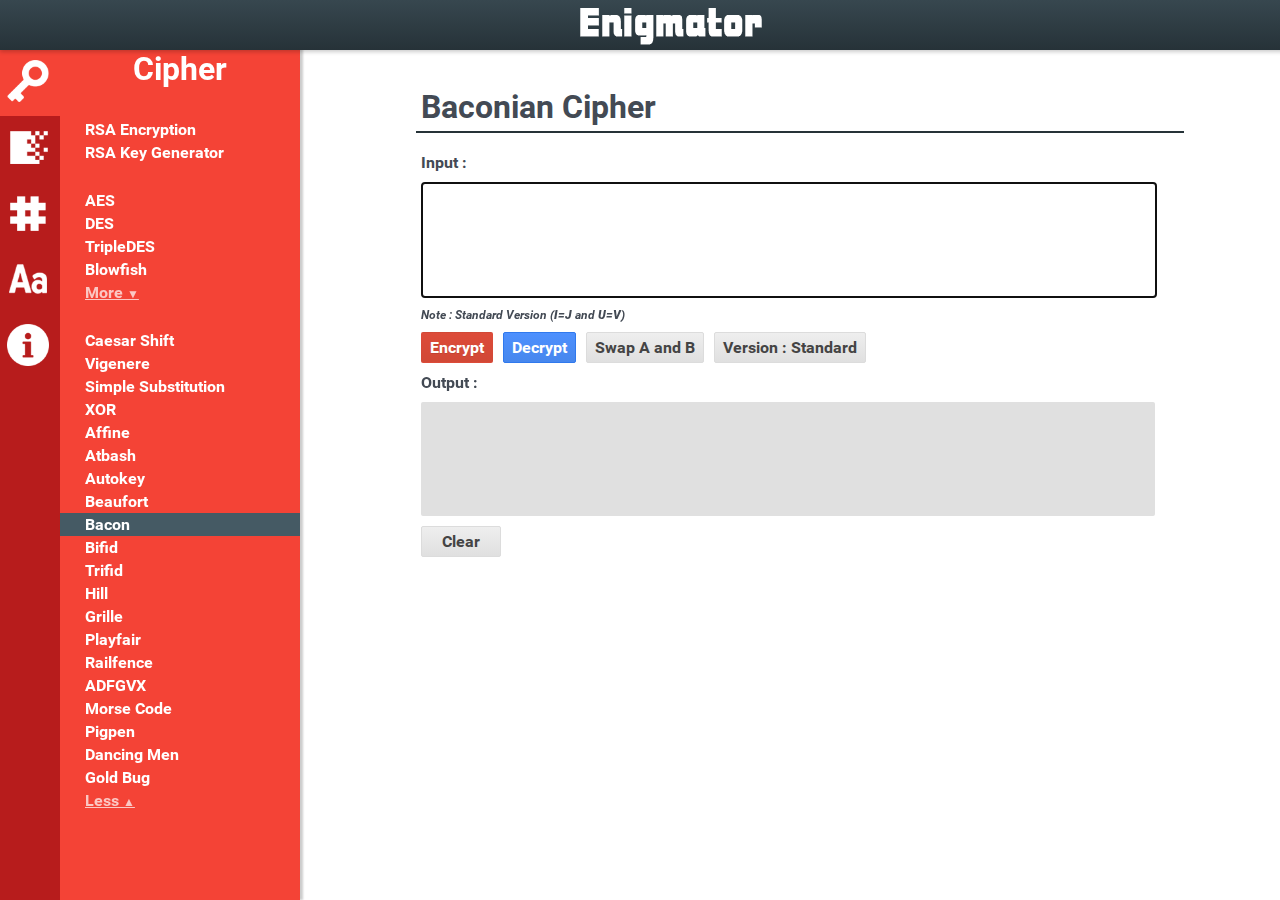
<file: enigmator/cipher/bacon.html>
<!DOCTYPE html PUBLIC "-//W3C//DTD XHTML 1.0 Transitional//EN" "http://www.w3.org/TR/xhtml1/DTD/xhtml1-transitional.dtd">
<html xmlns="http://www.w3.org/1999/xhtml">
<head>
<meta http-equiv="Content-Type" content="text/html; charset=utf-8" />
<meta name="viewport" content="width=device-width, initial-scale=1.0" />
<link rel="stylesheet" type="text/css" href="../css/font.css">
<link rel="stylesheet" type="text/css" href="../css/style.css">
<link rel="stylesheet" type="text/css" href="../css/jquery-ui.css">
<link rel="icon" href="../img/icon.png">
<title>Bacon - Enigmator</title>
</head>

<script type="text/javascript" src="../js/jquery.min.js"></script>
<script type="text/javascript" src="../js/enigmator.js"></script>
<script type="text/javascript" src="../js/main.js"></script>
<script type="text/javascript">
	method = Enigmator.baconian;

	execute = function(methodType){
		var input = $("#input").val();
		if($("#btn-version span").text() == "Standard")
			var version = 1
		else
			var version = 2;

		if($("#btn-swap-ab").hasClass("active") && methodType === method.dec){
			var input = swapAB(input);
		}

		var str = methodType(input, version);
		if($("#btn-swap-ab").hasClass("active") && methodType === method.enc){
			var str = swapAB(str);
		}
		$("#output").val(str);
	}

	function swapAB(text){
		
		var result = "";
		for(var i=0; i < text.length; i++){
			var character = text.charAt(i);
			if(character == "A")
				character = "B";
			else if(character == "B")
				character = "A";
			result += character;
		}
		
		return result;
	}

	$(document).ready(function(){
		
		$("#btn-swap-ab").click(function(){
			if(!$(this).hasClass("active")){
				$(this).addClass("active");
			}
			else {
				$(this).removeClass("active");
			}
		})
	})
</script>

<body>
	<div class="header">
		<center><a href="../index.html"><img src="../img/title.png"></a></center>
	</div>

	<div class="menubar noselect">
	<div class="menu">
		<ul>
			<li id="btn-cipher" class="selected"><img src="../img/key.png"></li>
			<li id="btn-encoding"><img src="../img/encoder.png"></li>
			<li id="btn-hash"><img src="../img/hash.png"></li>
			<li id="btn-cryptanalysis"><img src="../img/text.png"></li>
			<li id="btn-about"><img src="../img/information.png"></li>
		</ul>
	</div>

	<div class="sub-menu">
		<h2 id="sub-menu-title">Cipher</h2>
		<ul id="menu-encoding" class="hide">
			
		</ul>

		<ul id="menu-cipher">
		</ul>

		<ul id="menu-hash" class="hide">
			
		</ul>

		<ul id="menu-cryptanalysis" class="hide">
			
		</ul>

		<ul id="menu-about" class="hide">
			
		</ul>

	</div>
	</div>

	<div class="content">
	<center><div class="main">
		<div class="title">
			<h2>Baconian Cipher</h2>
		</div>

		<h5>Input :</h5>
		<textarea id="input" autofocus spellcheck="false"></textarea>
		<div class="clear"></div>
		<h6><i>Note : Standard Version (<b>I=J</b> and <b>U=V</b>)</i></h6>
		<button id="btn-enc" class="red left">Encrypt</button>
		<button id="btn-dec" class="blue left">Decrypt</button>
		<button id="btn-swap-ab" class="grey left">Swap A and B</button>
		<div id="btn-version" class="select left">
			<button class="grey">Version : <span>Standard</span></button>
			<ul class="option">
				<li>Standard</li>
				<li>Second Version</li>
			</ul>
		</div>
		<div class="clear"></div>
		<h5>Output :</h5>
		<textarea id="output" readonly></textarea>
		<button id="btn-clear" class="grey left large">Clear</button>
	</div></center>
	</div>
</body>
</html>
</file>
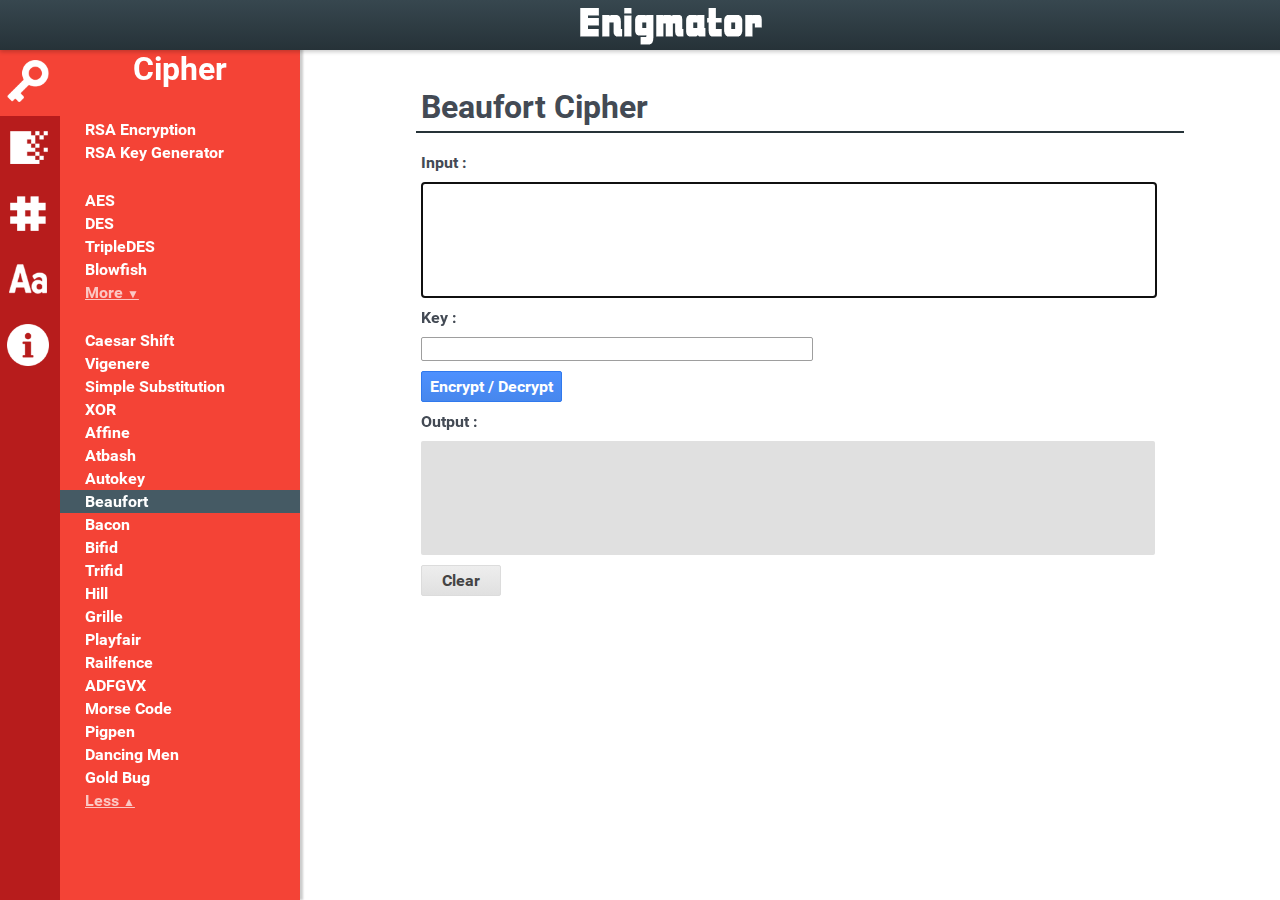
<file: enigmator/cipher/beaufort.html>
<!DOCTYPE html PUBLIC "-//W3C//DTD XHTML 1.0 Transitional//EN" "http://www.w3.org/TR/xhtml1/DTD/xhtml1-transitional.dtd">
<html xmlns="http://www.w3.org/1999/xhtml">
<head>
<meta http-equiv="Content-Type" content="text/html; charset=utf-8" />
<meta name="viewport" content="width=device-width, initial-scale=1.0" />
<link rel="stylesheet" type="text/css" href="../css/font.css">
<link rel="stylesheet" type="text/css" href="../css/style.css">
<link rel="stylesheet" type="text/css" href="../css/jquery-ui.css">
<link rel="icon" href="../img/icon.png">
<title>Beaufort - Enigmator</title>
</head>

<script type="text/javascript" src="../js/jquery.min.js"></script>
<script type="text/javascript" src="../js/enigmator.js"></script>
<script type="text/javascript" src="../js/main.js"></script>
<script type="text/javascript">
	method = Enigmator.beaufort;

	execute = function(methodType){
		var input = $("#input").val();
		var key = $("#key").val();
		var str = methodType(input, key);
		$("#output").val(str);
	}

	$(document).ready(function(){
		
	})
</script>

<body>
	<div class="header">
		<center><a href="../index.html"><img src="../img/title.png"></a></center>
	</div>

	<div class="menubar noselect">
	<div class="menu">
		<ul>
			<li id="btn-cipher" class="selected"><img src="../img/key.png"></li>
			<li id="btn-encoding"><img src="../img/encoder.png"></li>
			<li id="btn-hash"><img src="../img/hash.png"></li>
			<li id="btn-cryptanalysis"><img src="../img/text.png"></li>
			<li id="btn-about"><img src="../img/information.png"></li>
		</ul>
	</div>

	<div class="sub-menu">
		<h2 id="sub-menu-title">Cipher</h2>
		<ul id="menu-encoding" class="hide">
		</ul>

		<ul id="menu-cipher">
		</ul>

		<ul id="menu-hash" class="hide">
			
		</ul>

		<ul id="menu-cryptanalysis" class="hide">
		</ul>

		<ul id="menu-about" class="hide">
			
		</ul>

	</div>
	</div>

	<div class="content">
	<center><div class="main">
		<div class="title">
			<h2>Beaufort Cipher</h2>
		</div>

		<h5>Input :</h5>
		<textarea id="input" autofocus spellcheck="false"></textarea>
		<h5>Key :</h5>
		<input type="text" id="key">
		<div class="clear"></div>
		<button id="btn-enc" class="blue left">Encrypt / Decrypt</button>
		<div class="clear"></div>
		<h5>Output :</h5>
		<textarea id="output" readonly></textarea>
		<button id="btn-clear" class="grey left large">Clear</button>
	</div></center>
	</div>
</body>
</html>
</file>
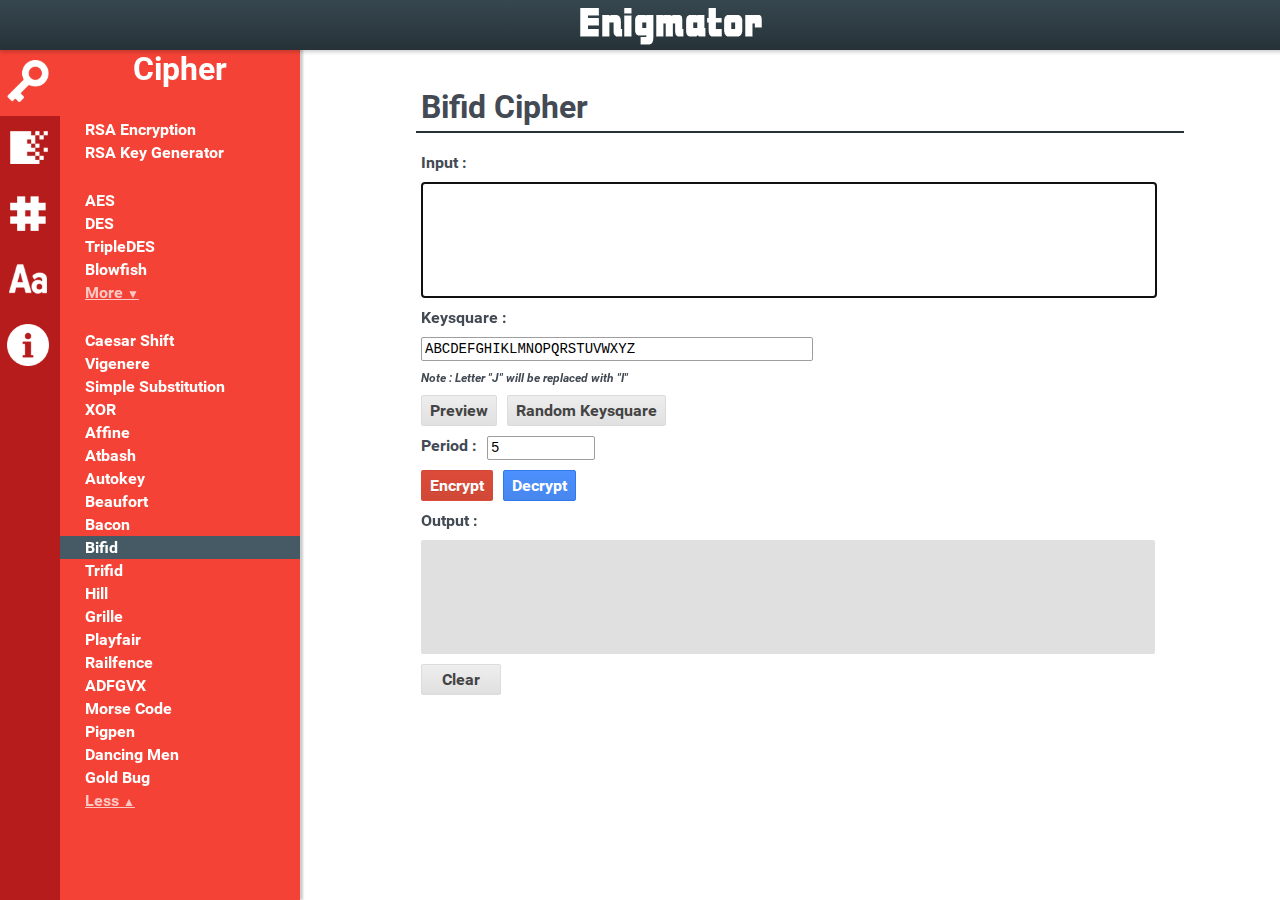
<file: enigmator/cipher/bifid.html>
<!DOCTYPE html PUBLIC "-//W3C//DTD XHTML 1.0 Transitional//EN" "http://www.w3.org/TR/xhtml1/DTD/xhtml1-transitional.dtd">
<html xmlns="http://www.w3.org/1999/xhtml">
<head>
<meta http-equiv="Content-Type" content="text/html; charset=utf-8" />
<meta name="viewport" content="width=device-width, initial-scale=1.0" />
<link rel="stylesheet" type="text/css" href="../css/font.css">
<link rel="stylesheet" type="text/css" href="../css/style.css">
<link rel="stylesheet" type="text/css" href="../css/jquery-ui.css">
<link rel="icon" href="../img/icon.png">
<title>Bifid - Enigmator</title>
</head>

<script type="text/javascript" src="../js/jquery.min.js"></script>
<script type="text/javascript" src="../js/enigmator.js"></script>
<script type="text/javascript" src="../js/main.js"></script>
<script type="text/javascript">
	method = Enigmator.bifid;

	execute = function(methodType){
		var input = $("#input").val();
		var keysquare = $("#keysquare").val();
		var period = $("#period").val();

		if(keysquare.length != 25){
			alert("Keysquare must be 25 characters in length");
			return false;
		}
		if(isNaN(period) || period < 1){
			alert("Period must be an integer and greater than 0");
			return false;
		}


		var str = methodType(input, keysquare, period);
		$("#output").val(str);
	}

	function loadSquare(key){
		clearSquare();
		var index = 0;
		for(var i=1; i <= 5;i++){
			var tr = $("#tr-row-"+i);
			for(var j=0; j < 5;j++){
				tr.append("<td>"+key.charAt(index).toUpperCase()+"</td>");
				index++;
			}
		}
	}

	function clearSquare(){
		for(var i=1; i <= 5;i++){
			var tr = $("#tr-row-"+i);
			tr.html("<td class='h'>"+i+"</td>");
		}
	}

	$(document).ready(function(){
		loadSquare($("#keysquare").val());

		$("#keysquare").bind("change keyup keydown", function(){
			loadSquare($(this).val());
		});

		$("#btn-preview").click(function(){
			if(!$(this).hasClass("active")){
				$(".grid").show();
				$(this).addClass("active");
			}
			else
			{
				$(".grid").hide();
				$(this).removeClass("active");
			}
		})

		$("#btn-clear").click(function(){
			loadSquare("");
		})

		$("#btn-generate").click(function(){
			var str = method.generateKey();
			$("#keysquare").val(str);
			loadSquare(str);
		})
	})
</script>

<body>
	<div class="header">
		<center><a href="../index.html"><img src="../img/title.png"></a></center>
	</div>

	<div class="menubar noselect">
	<div class="menu">
		<ul>
			<li id="btn-cipher" class="selected"><img src="../img/key.png"></li>
			<li id="btn-encoding"><img src="../img/encoder.png"></li>
			<li id="btn-hash"><img src="../img/hash.png"></li>
			<li id="btn-cryptanalysis"><img src="../img/text.png"></li>
			<li id="btn-about"><img src="../img/information.png"></li>
		</ul>
	</div>

	<div class="sub-menu">
		<h2 id="sub-menu-title">Cipher</h2>
		<ul id="menu-encoding" class="hide">
			
		</ul>

		<ul id="menu-cipher">
		</ul>

		<ul id="menu-hash" class="hide">
			
		</ul>

		<ul id="menu-cryptanalysis" class="hide">
			
		</ul>

		<ul id="menu-about" class="hide">
			
		</ul>

	</div>
	</div>

	<div class="content">
	<center><div class="main">
		<div class="title">
			<h2>Bifid Cipher</h2>
		</div>

		<div class="clear"></div>

		<h5>Input :</h5>
		<textarea id="input" autofocus spellcheck="false"></textarea>
		<div class="clear"></div>
		<div id="div-square">
			<h5>Keysquare :</h5>
			<input type="text" id="keysquare" value="ABCDEFGHIKLMNOPQRSTUVWXYZ" maxlength="25">
			<div class="clear"></div>
			<h6><i>Note : Letter "J" will be replaced with "I"</i></h6>
			<button id="btn-preview" class="left grey">Preview</button>
			<button id="btn-generate" class="left grey">Random Keysquare</button>
			<div class="clear"></div>
			<table class="grid hide">
				<tr>
					<td class="h"></td>
					<td class="h">1</td>
					<td class="h">2</td>
					<td class="h">3</td>
					<td class="h">4</td>
					<td class="h">5</td>
				</tr>
				<tr id="tr-row-1"><td class="h">1</td></tr>
				<tr id="tr-row-2"><td class="h">2</td></tr>
				<tr id="tr-row-3"><td class="h">3</td></tr>
				<tr id="tr-row-4"><td class="h">4</td></tr>
				<tr id="tr-row-5"><td class="h">5</td></tr>
			</table>
		</div>
		<div id="div-period">
			<h5 class="left">Period :</h5>
			<input type="text" id="period" class="small" maxlength="2" value="5">
			<div class="clear"></div>
		</div>

		<button id="btn-enc" class="red left">Encrypt</button>
		<button id="btn-dec" class="blue left">Decrypt</button>
		<div class="clear"></div>

		<h5>Output :</h5>
		<textarea id="output" readonly></textarea>
		<button id="btn-clear" class="grey left large">Clear</button>
		<div class="clear"></div>
		<div id="div-brute-force">
			
		</div>
	</div></center>
	</div>
</body>
</html>
</file>
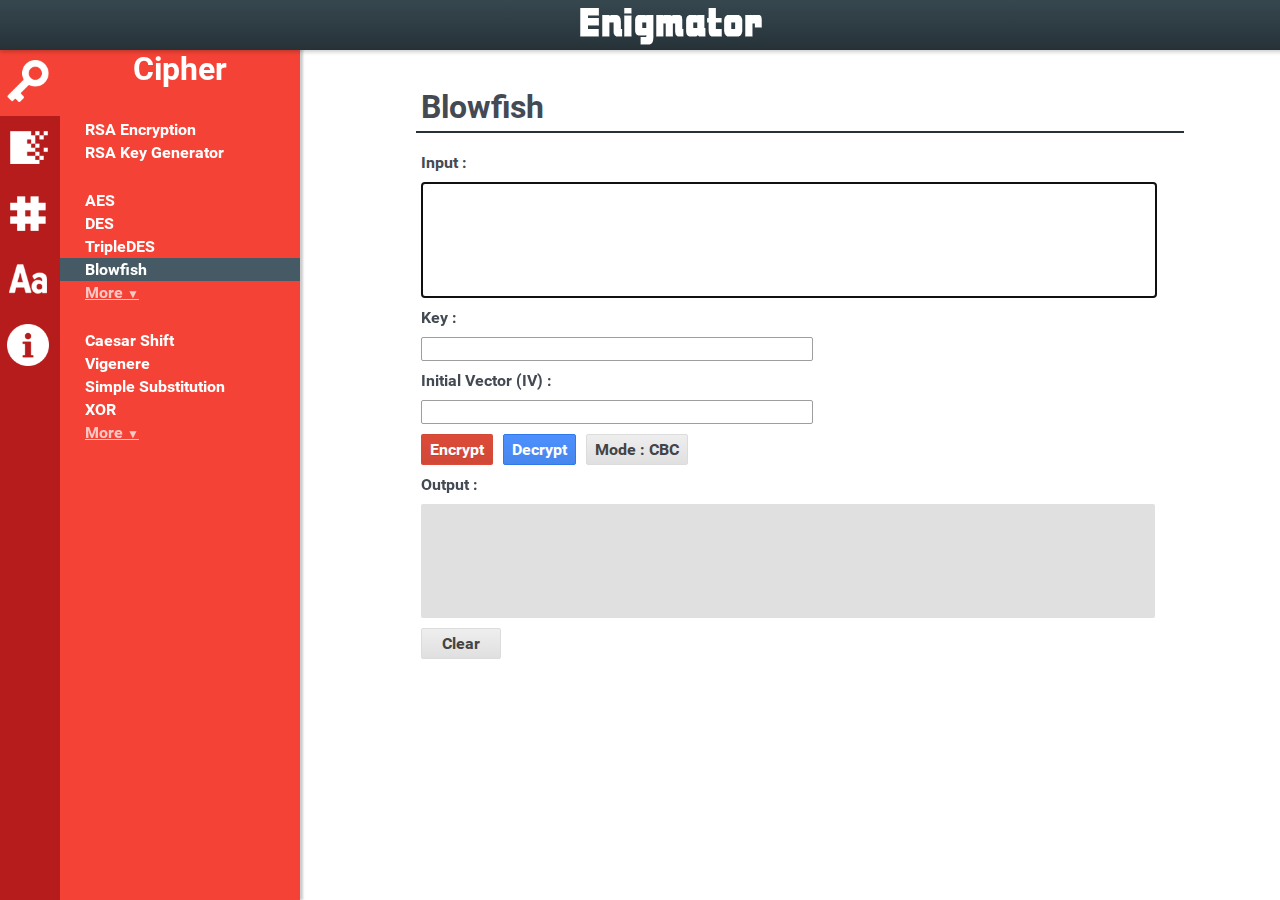
<file: enigmator/cipher/blowfish.html>
<!DOCTYPE html PUBLIC "-//W3C//DTD XHTML 1.0 Transitional//EN" "http://www.w3.org/TR/xhtml1/DTD/xhtml1-transitional.dtd">
<html xmlns="http://www.w3.org/1999/xhtml">
<head>
<meta http-equiv="Content-Type" content="text/html; charset=utf-8" />
<meta name="viewport" content="width=device-width, initial-scale=1.0" />
<link rel="stylesheet" type="text/css" href="../css/font.css">
<link rel="stylesheet" type="text/css" href="../css/style.css">
<link rel="stylesheet" type="text/css" href="../css/jquery-ui.css">
<link rel="icon" href="../img/icon.png">
<title>Blowfish - Enigmator</title>
</head>

<script type="text/javascript" src="../js/jquery.min.js"></script>
<script type="text/javascript" src="../js/lib/blowfish/blowfish.js"></script>
<script type="text/javascript" src="../js/enigmator.js"></script>
<script type="text/javascript" src="../js/main.js"></script>
<script type="text/javascript">
	method = Enigmator.blowfish;

	execute = function(methodType){
		var input = $("#input").val();
		var key = $("#key").val();
		var iv = $("#iv").val();
		var mode = $("#mode span").text();

		var str = methodType(input, key, iv, mode);
		$("#output").val(str);
	}

	$(document).ready(function(){
		$("#iv").prop("disabled",false);

		$("#mode .option li").click(function(){
			if($("#mode span").text() == "ECB"){
				$("#iv").prop("disabled",true);
			}
			else {
				$("#iv").prop("disabled",false);
			}
		})
	})
</script>

<body>
	<div class="header">
		<center><a href="../index.html"><img src="../img/title.png"></a></center>
	</div>

	<div class="menubar noselect">
	<div class="menu">
		<ul>
			<li id="btn-cipher" class="selected"><img src="../img/key.png"></li>
			<li id="btn-encoding"><img src="../img/encoder.png"></li>
			<li id="btn-hash"><img src="../img/hash.png"></li>
			<li id="btn-cryptanalysis"><img src="../img/text.png"></li>
			<li id="btn-about"><img src="../img/information.png"></li>
		</ul>
	</div>

	<div class="sub-menu">
		<h2 id="sub-menu-title">Cipher</h2>
		<ul id="menu-encoding" class="hide">
			
		</ul>

		<ul id="menu-cipher">
		</ul>

		<ul id="menu-hash" class="hide">
			
		</ul>

		<ul id="menu-cryptanalysis" class="hide">
			
		</ul>

		<ul id="menu-about" class="hide">
			
		</ul>

	</div>
	</div>

	<div class="content">
	<center><div class="main">
		<div class="title">
			<h2>Blowfish</h2>
		</div>

		<div class="clear"></div>

		<h5>Input :</h5>
		<textarea id="input" autofocus spellcheck="false"></textarea>
		<h5>Key :</h5>
		<input type="text" id="key">
		<div class="clear"></div>
		<div id="div-iv">
			<h5>Initial Vector (IV) :</h5>
			<input type="text" id="iv" maxlength="16">
			<div class="clear"></div>
		</div>

		<button id="btn-enc" class="red left">Encrypt</button>
		<button id="btn-dec" class="blue left">Decrypt</button>
		<div id="mode" class="select left">
			<button class="grey">Mode : <span>CBC</span></button>
			<ul class="option">
				<li>CBC</li>
				<li>ECB</li>
				<li>CFB</li>
				<li>CTR</li>
				<li>OFB</li>
			</ul>
		</div>
		<div class="clear"></div>

		<h5>Output :</h5>
		<textarea id="output" readonly></textarea>
		<button id="btn-clear" class="grey left large">Clear</button>
	</div></center>
	</div>
</body>
</html>
</file>
<file: enigmator/css/font.css>
/* http://fontfacekit.github.com/roboto */

/* BEGIN Thin */
@font-face {
  font-family: Roboto;
  src: url("../font/Roboto/Thin/Roboto-Thin.woff2?v=1.1.0") format("woff2"), url("../font/Roboto/Thin/Roboto-Thin.woff?v=1.1.0") format("woff"), url("../font/Roboto/Thin/Roboto-Thin.ttf?v=1.1.0") format("truetype");
  font-weight: 100;
  font-style: normal; }
/* END Thin */
/* BEGIN Thin Italic */
@font-face {
  font-family: Roboto;
  src: url("../font/Roboto/ThinItalic/Roboto-ThinItalic.woff2?v=1.1.0") format("woff2"), url("../font/Roboto/ThinItalic/Roboto-ThinItalic.woff?v=1.1.0") format("woff"), url("../font/Roboto/ThinItalic/Roboto-ThinItalic.ttf?v=1.1.0") format("truetype");
  font-weight: 100;
  font-style: italic; }
/* END Thin Italic */
/* BEGIN Light */
@font-face {
  font-family: Roboto;
  src: url("../font/Roboto/Light/Roboto-Light.woff2?v=1.1.0") format("woff2"), url("../font/Roboto/Light/Roboto-Light.woff?v=1.1.0") format("woff"), url("../font/Roboto/Light/Roboto-Light.ttf?v=1.1.0") format("truetype");
  font-weight: 300;
  font-style: normal; }
/* END Light */
/* BEGIN Light Italic */
@font-face {
  font-family: Roboto;
  src: url("../font/Roboto/LightItalic/Roboto-LightItalic.woff2?v=1.1.0") format("woff2"), url("../font/Roboto/LightItalic/Roboto-LightItalic.woff?v=1.1.0") format("woff"), url("../font/Roboto/LightItalic/Roboto-LightItalic.ttf?v=1.1.0") format("truetype");
  font-weight: 300;
  font-style: italic; }
/* END Light Italic */
/* BEGIN Regular */
@font-face {
  font-family: Roboto;
  src: url("../font/Roboto/Regular/Roboto-Regular.woff2?v=1.1.0") format("woff2"), url("../font/Roboto/Regular/Roboto-Regular.woff?v=1.1.0") format("woff"), url("../font/Roboto/Regular/Roboto-Regular.ttf?v=1.1.0") format("truetype");
  font-weight: 400;
  font-style: normal; }
@font-face {
  font-family: Roboto;
  src: url("../font/Roboto/Regular/Roboto-Regular.woff2?v=1.1.0") format("woff2"), url("../font/Roboto/Regular/Roboto-Regular.woff?v=1.1.0") format("woff"), url("../font/Roboto/Regular/Roboto-Regular.ttf?v=1.1.0") format("truetype");
  font-weight: normal;
  font-style: normal; }
/* END Regular */
/* BEGIN Italic */
@font-face {
  font-family: Roboto;
  src: url("../font/Roboto/Italic/Roboto-Italic.woff2?v=1.1.0") format("woff2"), url("../font/Roboto/Italic/Roboto-Italic.woff?v=1.1.0") format("woff"), url("../font/Roboto/Italic/Roboto-Italic.ttf?v=1.1.0") format("truetype");
  font-weight: 400;
  font-style: italic; }
@font-face {
  font-family: Roboto;
  src: url("../font/Roboto/Italic/Roboto-Italic.woff2?v=1.1.0") format("woff2"), url("../font/Roboto/Italic/Roboto-Italic.woff?v=1.1.0") format("woff"), url("../font/Roboto/Italic/Roboto-Italic.ttf?v=1.1.0") format("truetype");
  font-weight: normal;
  font-style: italic; }
/* END Italic */
/* BEGIN Medium */
@font-face {
  font-family: Roboto;
  src: url("../font/Roboto/Medium/Roboto-Medium.woff2?v=1.1.0") format("woff2"), url("../font/Roboto/Medium/Roboto-Medium.woff?v=1.1.0") format("woff"), url("../font/Roboto/Medium/Roboto-Medium.ttf?v=1.1.0") format("truetype");
  font-weight: 500;
  font-style: normal; }
/* END Medium */
/* BEGIN Medium Italic */
@font-face {
  font-family: Roboto;
  src: url("../font/Roboto/MediumItalic/Roboto-MediumItalic.woff2?v=1.1.0") format("woff2"), url("../font/Roboto/MediumItalic/Roboto-MediumItalic.woff?v=1.1.0") format("woff"), url("../font/Roboto/MediumItalic/Roboto-MediumItalic.ttf?v=1.1.0") format("truetype");
  font-weight: 500;
  font-style: italic; }
/* END Medium Italic */
/* BEGIN Bold */
@font-face {
  font-family: Roboto;
  src: url("../font/Roboto/Bold/Roboto-Bold.woff2?v=1.1.0") format("woff2"), url("../font/Roboto/Bold/Roboto-Bold.woff?v=1.1.0") format("woff"), url("../font/Roboto/Bold/Roboto-Bold.ttf?v=1.1.0") format("truetype");
  font-weight: 700;
  font-style: normal; }
@font-face {
  font-family: Roboto;
  src: url("../font/Roboto/Bold/Roboto-Bold.woff2?v=1.1.0") format("woff2"), url("../font/Roboto/Bold/Roboto-Bold.woff?v=1.1.0") format("woff"), url("../font/Roboto/Bold/Roboto-Bold.ttf?v=1.1.0") format("truetype");
  font-weight: bold;
  font-style: normal; }
/* END Bold */
/* BEGIN Bold Italic */
@font-face {
  font-family: Roboto;
  src: url("../font/Roboto/BoldItalic/Roboto-BoldItalic.woff2?v=1.1.0") format("woff2"), url("../font/Roboto/BoldItalic/Roboto-BoldItalic.woff?v=1.1.0") format("woff"), url("../font/Roboto/BoldItalic/Roboto-BoldItalic.ttf?v=1.1.0") format("truetype");
  font-weight: 700;
  font-style: italic; }
/* END Bold Italic */
/* BEGIN Black */
@font-face {
  font-family: Roboto;
  src: url("../font/Roboto/Black/Roboto-Black.woff2?v=1.1.0") format("woff2"), url("../font/Roboto/Black/Roboto-Black.woff?v=1.1.0") format("woff"), url("../font/Roboto/Black/Roboto-Black.ttf?v=1.1.0") format("truetype");
  font-weight: 900;
  font-style: normal; }
/* END Black */
/* BEGIN Black Italic */
@font-face {
  font-family: Roboto;
  src: url("../font/Roboto/BlackItalic/Roboto-BlackItalic.woff2?v=1.1.0") format("woff2"), url("../font/Roboto/BlackItalic/Roboto-BlackItalic.woff?v=1.1.0") format("woff"), url("../font/Roboto/BlackItalic/Roboto-BlackItalic.ttf?v=1.1.0") format("truetype");
  font-weight: 900;
  font-style: italic; }
/* END Black Italic */

/*# sourceMappingURL=roboto.css.map */
</file>
<file: enigmator/css/style.css>
body {
  	color: #434A54;
	padding: 0;
	margin: 0;
	overflow-y: auto;
	overflow-x: hidden;
}

/* ----- FONT ----- */

* { font-family: Roboto;}
h1 {font-size: 48px; margin: 5px;}
h2 {font-size: 32px; margin: 5px;}
h3 {font-size: 24px; margin: 5px;}
h4 {font-size: 20px; margin: 5px;}
h5 {font-size: 16px; margin: 5px;}
h6 {font-size: 12px; margin: 5px;}
p {font-size: 14px; margin: 5px;}
p.alert {font-size: 12px; color: red; margin: 0}
li {font-size: 16px; font-weight:bold;}
a {text-decoration: none; color: inherit;}
p a {color: #4D90FE;}
p a:hover {text-decoration: underline;}

h1.bold,h2.bold,h3.bold,h4.bold,h5.bold,h6.bold,p.bold {font-weight: bold;}
h1.light,h2.light,h3.light,h4.light,h5.light,h6.light,p.light {font-weight: lighter;}

ul {list-style: none;}

button, .button {
	margin: 5px;
	padding: 5px 8px;
	border: 1px solid #dcdcdc;
	-webkit-border-radius: 2px;
	-moz-border-radius: 2px;
	border-radius: 2px;
	font-size: 16px;
	font-weight: bold;
	cursor: pointer;
	outline: none;
}

button.small, .button.small {
	padding: 3px 10px;
	font-size: 12px;
}

button.large, .button.large {
	padding: 5px 20px;
}
button.grey, .button.grey {
	background-color: #eeeeee;
	background-image: -webkit-linear-gradient(top,#eeeeee,#e0e0e0);
	background-image: -moz-linear-gradient(top,#eeeeee,#e0e0e0);
	background-image: -ms-linear-gradient(top,#eeeeee,#e0e0e0);
	background-image: -o-linear-gradient(top,#eeeeee,#e0e0e0);
	background-image: linear-gradient(top,#eeeeee,#e0e0e0);
	color: #444;
}
button.red, .button.red {
	background-color: #D14836;
	background-image: -webkit-linear-gradient(top,#dd4b39,#d14836);
	background-image: -moz-linear-gradient(top,#dd4b39,#d14836);
	background-image: -ms-linear-gradient(top,#dd4b39,#d14836);
	background-image: -o-linear-gradient(top,#dd4b39,#d14836);
	background-image: linear-gradient(top,#dd4b39,#d14836);
	
	border: 1px solid transparent;
	color: white;
	text-shadow: 0 1px rgba(0, 0, 0, 0.1);
}
button.blue, .button.blue {
	background-color: #4D90FE;
	background-image: -webkit-linear-gradient(top,#4d90fe,#4787ed);
	background-image: -moz-linear-gradient(top,#4d90fe,#4787ed);
	background-image: -ms-linear-gradient(top,#4d90fe,#4787ed);
	background-image: -o-linear-gradient(top,#4d90fe,#4787ed);
	background-image: linear-gradient(top,#4d90fe,#4787ed);

	border: 1px solid #3079ED;
	color: white;
}
button.grey:hover, .button.grey:hover {
	background-color: #e0e0e0;
	border: 1px solid #C6C6C6;
	color: #333;

	-webkit-box-shadow: 0 1px 1px rgba(0,0,0,.1);
	-moz-box-shadow: 0 1px 1px rgba(0,0,0,.1);
	box-shadow: 0 1px 1px rgba(0,0,0,.1);
}
button.red:hover, .button.red:hover {
	background-color: #C53727;
	background-image: -webkit-linear-gradient(top,#dd4b39,#c53727);
	background-image: -moz-linear-gradient(top,#dd4b39,#c53727);
	background-image: -ms-linear-gradient(top,#dd4b39,#c53727);
	background-image: -o-linear-gradient(top,#dd4b39,#c53727);
	background-image: linear-gradient(top,#dd4b39,#c53727);

	-webkit-box-shadow: 0 1px 1px rgba(0,0,0,.1);
	-moz-box-shadow: 0 1px 1px rgba(0,0,0,.1);
	box-shadow: 0 1px 1px rgba(0,0,0,.1);
}

button.blue:hover, .button.blue:hover {
	border: 1px solid #2F5BB7;
	
	background-color: #357AE8;
	background-image: -webkit-linear-gradient(top,#4d90fe,#357ae8);
	background-image: -moz-linear-gradient(top,#4d90fe,#357ae8);
	background-image: -ms-linear-gradient(top,#4d90fe,#357ae8);
	background-image: -o-linear-gradient(top,#4d90fe,#357ae8);
	background-image: linear-gradient(top,#4d90fe,#357ae8);
	
	-webkit-box-shadow: 0 1px 1px rgba(0,0,0,.1);
	-moz-box-shadow: 0 1px 1px rgba(0,0,0,.1);
	box-shadow: 0 1px 1px rgba(0,0,0,.1);
}

button.active, .button.active {
	background-color: #e0e0e0;
	background-image: -webkit-radial-gradient(top,#e0e0e0,#bdbdbd);
	background-image: -moz-radial-gradient(top,#e0e0e0,#bdbdbd);
	background-image: -ms-radial-gradient(top,#e0e0e0,#bdbdbd);
	background-image: -o-radial-gradient(top,#e0e0e0,#bdbdbd);
	background-image: radial-gradient(top,#e0e0e0,#bdbdbd);

	-webkit-box-shadow: inset 0 1px 2px rgba(0, 0, 0, .2);
       -moz-box-shadow: inset 0 1px 2px rgba(0, 0, 0, .2);
            box-shadow: inset 0 1px 2px rgba(0, 0, 0, .2);
}

button:disabled, button:disabled:hover {
	opacity: .6;				/* Opacity will overlaying any element [TODO] */
	cursor: not-allowed;
	background-image: none;	
}

button.grey:disabled, button.grey:disabled:hover {
	background-color: #eeeeee;
}

button.red:disabled, button.red:disabled:hover {
	background-color: #C53727;
}

button.blue:disabled, button.blue:disabled:hover {
	background-color: #357AE8;
	border: 1px solid #3079ED;
}

input.small {
	max-width: 100px;
}

.left {float: left;}
.right {float: right;}
.clear {clear: both;}
.space {margin-top: 25px;}
.hide {display: none;}
.invisible {visibility: hidden;}
.separate {border-bottom: solid 2px #434A54;}
.bot {height: 200px;}
.noselect {-webkit-touch-callout: none;-webkit-user-select: none;-khtml-user-select: none;-moz-user-select: none;-ms-user-select: none;user-select: none;}

.header {
	top: 0;
	left: 0;
	padding: 0 30px;
	width: 100%;
	height: 50px;
	position: fixed;
	background-color: #37474f;
	background-image: -webkit-linear-gradient(top,#37474f,#263238);
	background-image: -moz-linear-gradient(top,#37474f,#263238);
	background-image: -ms-linear-gradient(top,#37474f,#263238);
	background-image: -o-linear-gradient(top,#37474f,#263238);
	background-image: linear-gradient(top,#37474f,#263238);
	-webkit-box-shadow: 0 2px 4px rgba(0, 0, 0, .2);
       -moz-box-shadow: 0 2px 4px rgba(0, 0, 0, .2);
            box-shadow: 0 2px 4px rgba(0, 0, 0, .2);
    z-index: 999;
}

.menubar {
	left: 0;
	top: 0;
	width: 300px;
	position: fixed;
	height: 100%;
	overflow: visible;
	z-index: 99;
}

.menubar .menu {
	margin-top: 50px;
	width: 20%;
	background-color: #b71c1c;
	float: left;
	height: 100%;
}

.menubar .menu img {
	width: 42px;
	height: auto;
	margin: 10px 0;
}

.menubar .menu ul {
	margin: 0;
	padding: 0;
}

.menubar .menu ul li {
	margin: 0;
	padding: 0 7px;
	cursor: pointer;
}

.menubar .menu ul li:hover, .menubar .menu ul li:focus {
	background-color: #c62828;
}

.menubar .menu ul li.selected {
	background-color: #f44336;
}

.menubar .sub-menu {
	width: 80%;
	float: left;
	background-color: #f44336;
	height: 100%;
	overflow-y: auto;
	-webkit-box-shadow: 3px 0 2px 0px rgba(0, 0, 0, .2);
       -moz-box-shadow: 3px 0 2px 0px rgba(0, 0, 0, .2);
            box-shadow: 3px 0 2px 0px rgba(0, 0, 0, .2);
}

.menubar .sub-menu h2 {
	margin-top: 50px;
	text-align: center;
	color: #FFF;
	margin-bottom: 30px;
}

.menubar .sub-menu ul {
	margin: 0;
	padding: 0;
}

.menubar .sub-menu ul li {
	padding: 2px 25px;
	color: #FFF;
}

.menubar .sub-menu a:hover li {
	background-color: #d32f2f;
}

.menubar .sub-menu a.selected li {
	background-color: #455a64;
}

.menubar .sub-menu a.more li {
	text-decoration: underline;
	opacity: .7;
}

.menubar .sub-menu a.more:hover li {
	background-color: #f44336;
	opacity: 1;
}

.menubar .sub-menu a li span {
	font-size: 12px;
}

.content {
	margin-top: 50px;
	margin-bottom: 30px;
	padding: 30px 0;
	text-align: center;
	float: right;
	width: 75%;
}

.content .logo {
	margin-top: 100px;
	padding: 5px 20px;
	width: 450px;
	height: auto;
	border-bottom: solid 2px #263238;
}

.content .overview {
	margin: 25px;
	width: 700px;
	height: 100px;
}

.content .overview .left, .content .overview .right {
	width: 50%;
	text-align: center;
}

.content .overview div ul {
	margin: 0;
	padding: 0;
}

.content .overview div ul a:hover {
	text-decoration: underline;
}

.main {
	height: 200px;
	width: 80%;
	text-align: left;
}

.main .title {
	padding-top: 3px;
	border-bottom: solid 2px #263238;
	margin-bottom: 20px;
	overflow: auto;
}

.main .title h2 {
	float: left;
}

.main .title button {
	margin-top: 7px;
}

.main input[type=text] {
	margin: 5px;
	padding: 3px;
	width: 50%;
	float: left;
	font-family: "Courier";
	font-size: 14px;
	border: solid thin #9e9e9e;
	border-radius: 2px;
	-webkit-transition : border 300ms ease-out;
  	-moz-transition : border 300ms ease-out;
  	-o-transition : border 300ms ease-out;
  	transition : border 300ms ease-out;
}

.main input[type=text]:disabled, .main input[type=text]:disabled:hover, .main input[type=text]:disabled:focus {
	border: solid thin #9e9e9e;
}

.main input[type=text].char-box, .main input[type=text].char-box:hover, .main input[type=text].char-box:focus {
	width: 16px;
	border:none;
	margin:0;
	margin-left: 3px;
	padding: 0;
	text-align: center;
	font-family:'Roboto';
	font-size: 14px;
	color: inherit;
	outline: 0;
	background-color: transparent;
}

.main textarea {
	margin: 5px;
	resize: none;
	width: 95%;
	height: 110px;
	font-family: "Courier";
	font-size: 14px;
	border: solid thin #9e9e9e;
	border-radius: 2px;
	-webkit-transition : border 300ms ease-out;
  	-moz-transition : border 300ms ease-out;
  	-o-transition : border 300ms ease-out;
  	transition : border 300ms ease-out;
}

.main textarea.short {
	height: 50px;
}

.main textarea.small {
	width: 45%;
}

.main textarea.script, .main textarea.script:hover, .main textarea.script:focus {
	font-size: 14px;
	font-weight: bold;
	font-family: "Courier";
	margin: 5px;
	padding: 10px;
	height: 20px;
	color: #434A54;
	background-color: #e0e0e0;
	border: solid thin #9e9e9e;
	overflow: auto;
}

.main textarea#output {
	background-color: #e0e0e0;
	border: none;
}

.main textarea:hover, .main textarea:focus, .main input[type=text]:hover, .main input[type=text]:focus {
	border: solid thin #424242;
}

.main table.grid {
	border-collapse: collapse;
	margin: 5px;
}

.main table.grid.small {
	font-size: 14px;
}

.main table.grid tr td {
	border: solid 2px #434A54;
	text-align: center;
	width: 20px;
	padding: 5px;
}

.main table.grid.small tr td {
	padding: 3px;
	
}

.main table.grid tr td.h {
	font-weight: bold;
	border: none;
}

.main canvas {
	margin: 5px;
	border-radius: 2px;
	border: solid thin #9e9e9e;
	overflow: auto;
}

.main .options {
	overflow: auto;
}

.main button.opt {
	margin-right: 4%;
}

.main .select {
	margin: 5px;
	overflow-x: hidden;
}

.main .select button {
	margin: 0;
	
}

.main .select .option {
	display: none;
	margin: 0;
	padding: 0;
	min-width: 120px;
	max-height: 250px;
	background-color: #e0e0e0;
	position: absolute;
	z-index: 99999;
	-webkit-box-shadow: 0 1px 1px rgba(0,0,0,.1);
	-moz-box-shadow: 0 1px 1px rgba(0,0,0,.1);
	box-shadow: 0 1px 1px rgba(0,0,0,.1);
	overflow-y: auto;
	-webkit-touch-callout: none;
	-webkit-user-select: none;
	-khtml-user-select: none;
	-moz-user-select: none;
	-ms-user-select: none;
	user-select: none;
}

.main .select .option li {
	margin: 0;
	padding: 2px 10px;
	background-color: #eeeeee;
	text-align: left;
	cursor: pointer;
}

.main .select .option li:hover {
	background-color: #fafafa;
}

.toggle-button {
	margin: 5px;
	padding: 0;
	float: left;
	overflow: auto;
	-webkit-box-shadow: 0 1px 1px rgba(0,0,0,.1);
	-moz-box-shadow: 0 1px 1px rgba(0,0,0,.1);
	box-shadow: 0 1px 1px rgba(0,0,0,.1);
}

.toggle-button button {
	margin: 0;
	float: left;
	-webkit-box-shadow: none;
	-moz-box-shadow: none;
	box-shadow: none;
}

.main .input-upload {
	margin: 5px;
	margin-top: 10px;
	padding-top: 30px;
	width: 95%;
	height: 80px;
	border: solid thin #e0e0e0;
	border-radius: 2px;
	text-align: center;
	overflow: hidden;
}

.main .input-upload h5 {
	margin-top: 20px;
}

.main .group {
	margin: 5px;
	padding: 10px;
	border: solid thin #9e9e9e;
	border-radius: 2px;
	overflow: auto;
}

.main .group div {
	width: 	100px;
	margin: 0 50px 3px 0;
	float: left;
}

.main pre.license {
	font-size: 12px;
	margin: 5px;
	padding: 10px;
	background-color: #e0e0e0;
	overflow: auto;
}

.search-box {
	margin: 40px;
	padding: 0 10px;
	border: solid 2px #90a4ae;
	border-radius: 5px;
	width: 450px;
	overflow: hidden;
}

.search-box img {
	padding: 5px 0;
	float: left;
	width: 24px;
	height: auto;
}

.search-box input {
	float: left;
	padding: 5px;
	margin-left: 10px;
	width: 90%;
	border: none;
	font-size: 20px;
	font-weight: 300;
	color: #263238;
	outline: 0;
}

.not-found h4 {
	color: #f44336;
}

.loader {
	left: 0;
	top: 0;
	width: 100%;
	height: 100%;
	position: fixed;
	display: none;
	opacity: .75;
	background-color: #212121;
	z-index: 999999;
}

.loader div {
	margin-top: 300px;
	color: #FFF;
	font-size: 32px;
	font-weight: bold;
	text-align: center;
}

@media screen and (max-width: 900px){
	.menubar {
		width: 60px;
	}

	.menubar .menu {
		width: 100%;
		-webkit-box-shadow: 3px 0 2px 0px rgba(0, 0, 0, .2);
       	   -moz-box-shadow: 3px 0 2px 0px rgba(0, 0, 0, .2);
           		box-shadow: 3px 0 2px 0px rgba(0, 0, 0, .2);
	}

	.sub-menu {
		display: none;
	}

	.content {
		margin-left: 25px;
		float: none;
		width: 100%;
	}

	.content .logo {
		width: 380px;
	}
}

@media screen and (max-width: 640px){
	.header {
		padding: 0;
		position: absolute;
	}

	.menubar {
		width: 100%;
		height: 60px;
		position: absolute;
	}

	.menubar .menu {
		height: auto;
		width: 100%;
		float: none;
		overflow: hidden;
	}

	.menubar ul {
		text-align: center;
	}

	.menubar .menu ul li {
		display: inline-table;
		width: 16%;
		padding: 0;
	}

	.menubar .menu ul li img {
		margin: 10px 0;
		width: 40%;
		height: auto;
	}

	.menubar .sub-menu {
		width: 100%;
		overflow: auto;
	}

	.content {
		margin: 0;
		margin-top: 100px;
	}

	.content .logo {
		margin-top: 5%;
		width: 300px;
	}

	.content .search-box {
		margin: 0;
		margin-top: 20px;
		width: 70%;
		overflow: hidden;
	}

	.content .search-box img {
		display: none;
	}

	.content .search-box input {
		margin: 0;
		width: 90%;
		font-size: 16px;
	}

	.main input[type=text] {
		width: 95%;
	}
}

@media screen and (max-width: 480px){
	.content .logo {
		width: 62%;
	}
}
</file>
